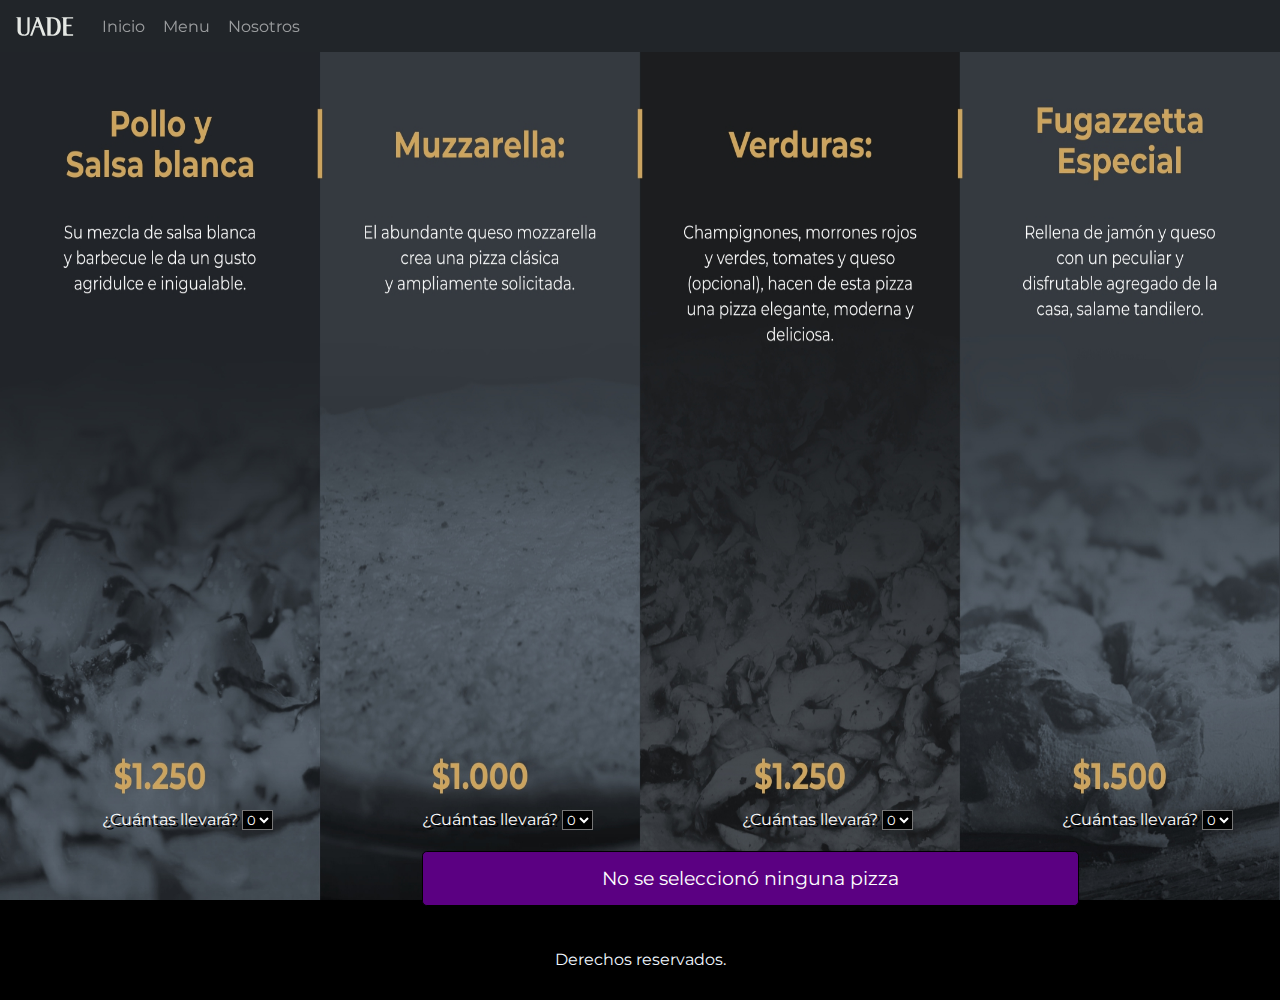
<file: html/carta.html>
<!DOCTYPE html>
<html lang="en">
<head>
    <meta charset="UTF-8">
    <meta http-equiv="X-UA-Compatible" content="IE=edge">
    <link rel="stylesheet" href="../bootstrap-clean.css">
    <link rel="stylesheet" href="../contenedor.css">
    <meta name="viewport" content="width=device-width, initial-scale=1.0">
    <meta name="description" content="Autor: Francisco Solé">
    <link href="https://fonts.googleapis.com/css2?family=Montserrat&family=Roboto&display=swap" rel="stylesheet">
    <link rel="icon" href="../img/logo.png" alt="Icono de la página con el logo de UADE"> <!-- Link de imagen original: https://virtual.uade.edu.ar/portfoliovirtual/images/uade_logo.png?crc=220121814 -->
    <title>Pizzería UADE</title>
</head>
<body>  
    <nav class="navbar fixed-top navbar-expand-sm navbar-dark bg-dark">
        <div class="container-fluid">
            <a class="navbar-brand" href="../index.html">
                <img src="../img/logo.svg" alt="Logo de UADE" class="vector" class="bg-white"> <!-- Link del vector original: https://www.webcampus.uade.edu.ar/Images/logo_fundacion_uade_azulsobreclaros_sin.svg -->
            </a>
            <div class="nav navbar-collapse">
                <ul class="navbar-nav navbar-expand-sm me-auto mb-2 mb-lg-auto">
                    <li class="nav-item"><a class="nav-link" href="../index.html">Inicio</a></li>
                    <li class="nav-item"><a class="nav-link active" aria-current="page" href="menu.html">Menu</a></li>
                    <li class="nav-item"><a class="nav-link" href="por_que_nosotros.html">Nosotros</a></li>
                    <div class="empuje"><li class="nav-item"><a class="nav-link" href=""><div id="ingresar">Ingresar</div></a></li></div>
                </ul>
            </div>
        </div>
    </nav>
    <main>
        <img src="../img/fondos_responsive/fondo6/1200.jpg" class="fondo" alt="Carta"/> <!-- Imagen original creada por Antonio Gimenez -->
        <img src="../img/fondos_responsive/fondo6/1200.jpg" class="fondo-1200" alt="Carta"/>
        <img src="../img/fondos_responsive/fondo6/992.jpg" class="fondo-992" alt="Carta"/>
        <img src="../img/fondos_responsive/fondo6/768a.jpg" class="fondo-768" alt="Pollo y salsa blanca - $1.250"/>
        <img src="../img/fondos_responsive/fondo6/768b.jpg" class="fondo-768" alt="Mozzarella - $1.000"/>
        <img src="../img/fondos_responsive/fondo6/768c.jpg" class="fondo-768" alt="Verduras - $1.250"/>
        <img src="../img/fondos_responsive/fondo6/768d.jpg" class="fondo-768" alt="Fugazzetta especial - $1.500"/>
        <img src="../img/fondos_responsive/fondo6/768a.jpg" class="fondo-480" alt="Pollo y salsa blanca - $1.250"/>
        <img src="../img/fondos_responsive/fondo6/768b.jpg" class="fondo-480" alt="Mozzarella - $1.000"/>
        <img src="../img/fondos_responsive/fondo6/768c.jpg" class="fondo-480" alt="Verduras - $1.250"/>
        <img src="../img/fondos_responsive/fondo6/768d.jpg" class="fondo-480" alt="Fugazzetta especial - $1.500"/>
        <div class="t1">
            <label for="cant2" class="ct">¿Cuántas llevará?</label>
            <select id="cant2">
                <option value="0">0</option>
                <option value="1">1</option>
                <option value="2">2</option>
                <option value="3">3</option>
                <option value="4">4</option>
                <option value="5">5</option>
            </select>
        </div>
        <div class="t2">
            <label for="cant1" class="ct">¿Cuántas llevará?</label>
            <select id="cant1">
                <option value="0">0</option>
                <option value="1">1</option>
                <option value="2">2</option>
                <option value="3">3</option>
                <option value="4">4</option>
                <option value="5">5</option>
            </select>
        </div>
        <div class="t3">
            <label for="cant4" class="ct">¿Cuántas llevará?</label>
            <select id="cant4">
                <option value="0">0</option>
                <option value="1">1</option>
                <option value="2">2</option>
                <option value="3">3</option>
                <option value="4">4</option>
                <option value="5">5</option>
            </select>
        </div>
        <div class="t4">
            <label for="cant3" class="ct">¿Cuántas llevará?</label>
            <select id="cant3">
                <option value="0">0</option>
                <option value="1">1</option>
                <option value="2">2</option>
                <option value="3">3</option>
                <option value="4">4</option>
                <option value="5">5</option>
            </select>
        </div>
        <button type="button" class="btn btn-primary btn-lg absolute comprar" id="pizza">No se seleccionó ninguna pizza</button>

    </main>
</body>
<footer>
    <p>Derechos reservados.</p>
</footer>
<script src="../validar.js"></script>
</html>
</file>
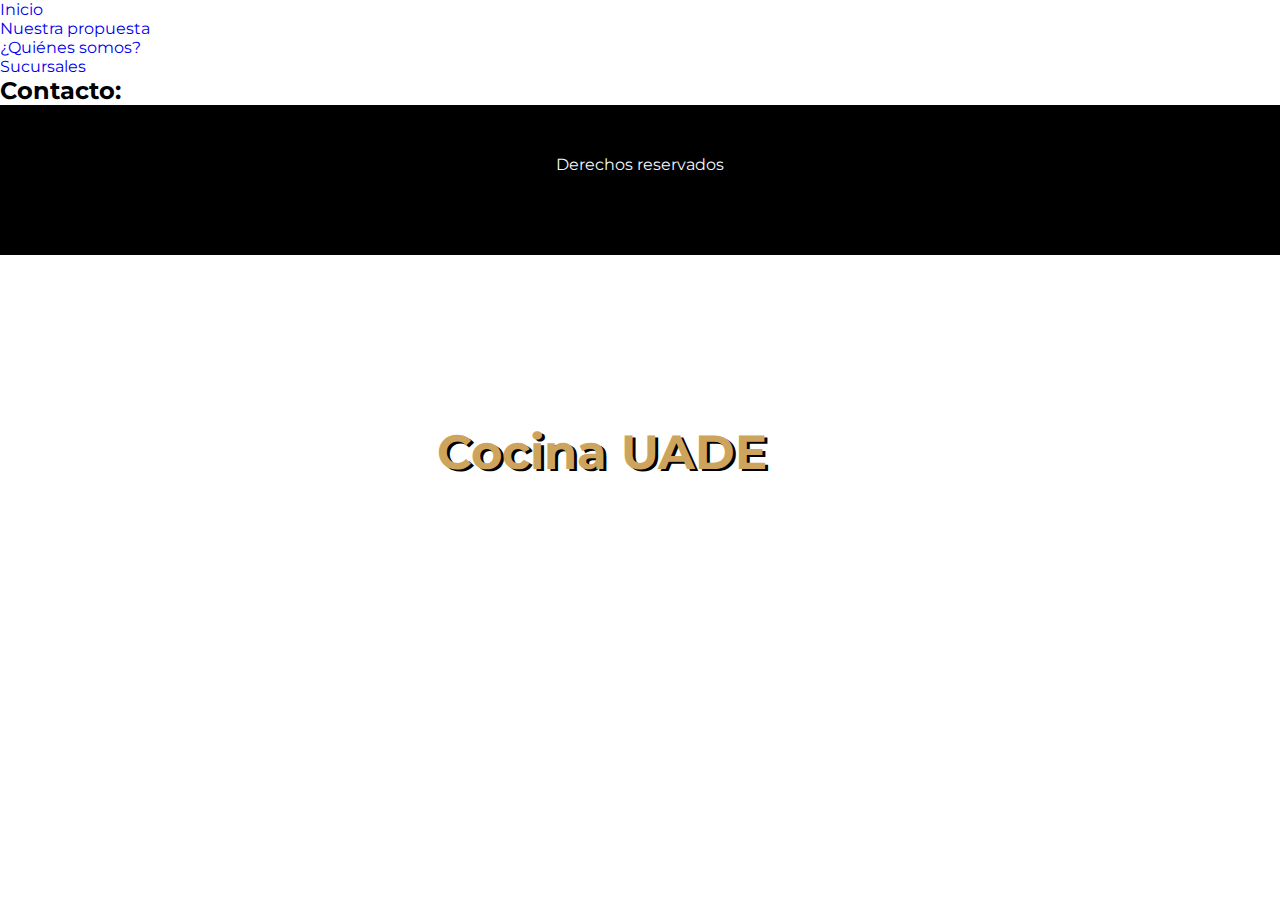
<file: html/contacto.html>
<!-- 
    Paleta marrón: https://i.pinimg.com/originals/ee/0d/ce/ee0dce8fd9b56caf2100642618741fdc.png
    Paleta gris: https://i.pinimg.com/736x/e5/d4/18/e5d41815dfac42f898c1947a1151ffff.jpg
-->

<!DOCTYPE html>
<html lang="en">
<head>
    <meta charset="UTF-8">
    <meta http-equiv="X-UA-Compatible" content="IE=edge">
    <link rel="stylesheet" href="../contenedor.css">
    <meta name="viewport" content="width=device-width, initial-scale=1.0">
    <link href="https://fonts.googleapis.com/css2?family=Montserrat:wght@100&display=swap" rel="stylesheet">
    <title>Cocina UADE</title>
</head>
<body>
    <h1 class="titulo">Cocina UADE</h1>
    <nav class="menu">
        <div class="contenedor">
            <div class="caja"><a href="..\index.html" alt="inicio">Inicio</a></div>
            <div class="caja"><a href="nuestrapropuesta.html" alt="nuestrapropuesta">Nuestra propuesta</a></div>
            <div class="caja"><a href="quienessomos.html" alt="quienessomos">¿Quiénes somos?</a></div>
            <div class="caja"><a href="sucursales.html" alt="sucursales">Sucursales</a></div>
        </div>
    </nav>
    <h2>Contacto:</h2>
</body>
<footer>
    <p>Derechos reservados</p>
</footer>
</html>
</file>
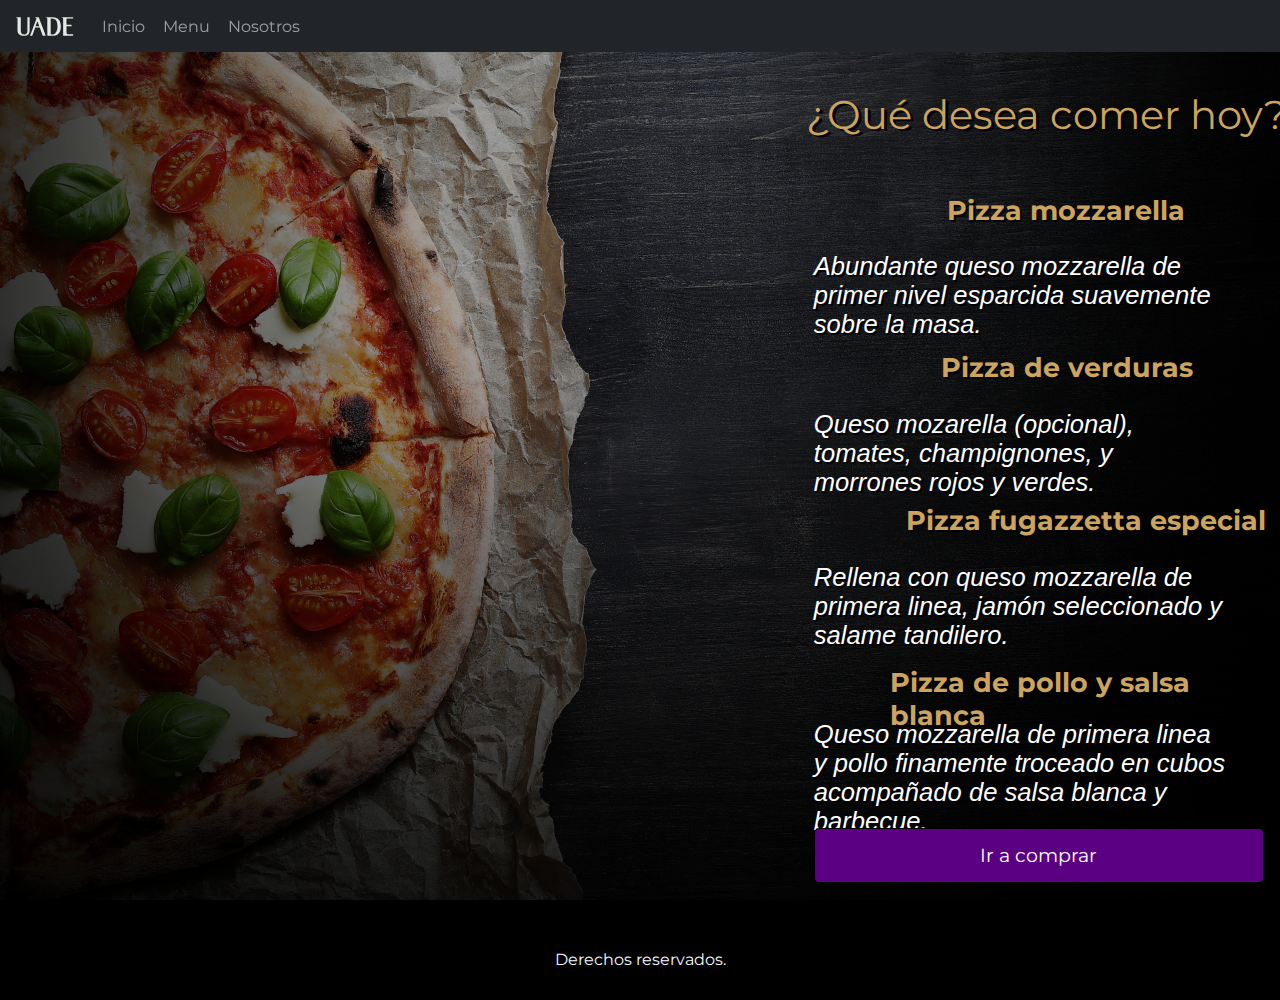
<file: html/menu.html>
<!DOCTYPE html>
<html lang="en">
<head>
    <meta charset="UTF-8">
    <meta http-equiv="X-UA-Compatible" content="IE=edge">
    <link rel="stylesheet" href="../bootstrap-clean.css">
    <link rel="stylesheet" href="../contenedor.css">
    <meta name="viewport" content="width=device-width, initial-scale=1.0">
    <link href="https://fonts.googleapis.com/css2?family=Montserrat&family=Roboto&display=swap" rel="stylesheet">
    <link rel="icon" href="../img/logo.png" alt="Icono de la página con el logo de UADE"> <!-- Link de imagen original: https://virtual.uade.edu.ar/portfoliovirtual/images/uade_logo.png?crc=220121814 -->
    <title>Pizzería UADE</title>
</head>
<body>  
    <nav class="navbar fixed-top navbar-expand-sm navbar-dark bg-dark">
        <div class="container-fluid">
            <a class="navbar-brand" href="../index.html">
                <img src="../img/logo.svg" alt="Logo de UADE" class="vector" class="bg-white"> <!-- Link del vector original: https://www.webcampus.uade.edu.ar/Images/logo_fundacion_uade_azulsobreclaros_sin.svg -->
            </a>
            <div class="nav navbar-collapse">
                <ul class="navbar-nav navbar-expand-sm me-auto mb-2 mb-lg-auto">
                    <li class="nav-item"><a class="nav-link" href="../index.html">Inicio</a></li>
                    <li class="nav-item"><a class="nav-link active" aria-current="page" href="#">Menu</a></li>
                    <li class="nav-item"><a class="nav-link" href="por_que_nosotros.html">Nosotros</a></li>
                    <div class="empuje"><li class="nav-item"><a class="nav-link" href="#"><div id="ingresar">Ingresar</div></a></li></div>
                </ul>
            </div>
        </div>
    </nav>
    <main>
        <img src="../img/fondos_responsive/fondo2/fondo.jpg" class="fondo" alt="Presentación del menu"> <!-- Link original de la imagen: https://elements.envato.com/es/pizza-XAUVYGA -->
        <img src="../img/fondos_responsive/fondo2/1200.jpg" class="fondo-1200" alt="Presentación del menu"/>
        <img src="../img/fondos_responsive/fondo2/992.jpg" class="fondo-992" alt="Presentación del menu"/>
        <img src="../img/fondos_responsive/fondo2/768.jpg" class="fondo-768" alt="Presentación del menu"/>
        <img src="../img/fondos_responsive/fondo2/480.jpg" class="fondo-480" alt="Presentación del menu"/>
        <div class="section-title">¿Qué desea comer hoy?</div>
        
        <div><a class="muzarella-nombre" href="#">Pizza mozzarella</a><span class="precio">$1.000</span></div>
        <div class="muzarella-ingredientes">Abundante queso mozzarella de primer nivel esparcida suavemente sobre la masa.</div>
        
        <div><a class="pys-nombre" href="#">Pizza de pollo y salsa blanca</a><span class="precio">$1.250</span> </div>
        <div class="pys-ingredientes">Queso mozzarella de primera linea y pollo finamente troceado en cubos acompañado de salsa blanca y barbecue.</div>
        
        <div><a class="verd-nombre" href="#">Pizza de verduras</a><span class="precio">$1.350</span></div>
        <div class="verd-ingredientes">Queso mozarella (opcional), tomates, champignones, y morrones rojos y verdes.</div>

        <div><a class="fgzt-nombre" href="#">Pizza fugazzetta especial</a><span class="precio">$1.500</span></div>
        <div class="fgzt-ingredientes">Rellena con queso mozzarella de primera linea, jamón seleccionado y salame tandilero.</div>
        <a href="carta.html"><button type="button" class="btn btn-primary btn-lg absolute comprar">Ir a comprar</button></a>
    </main>
</body>
<footer>
    <p>Derechos reservados.</p>
</footer>
</html>
</file>
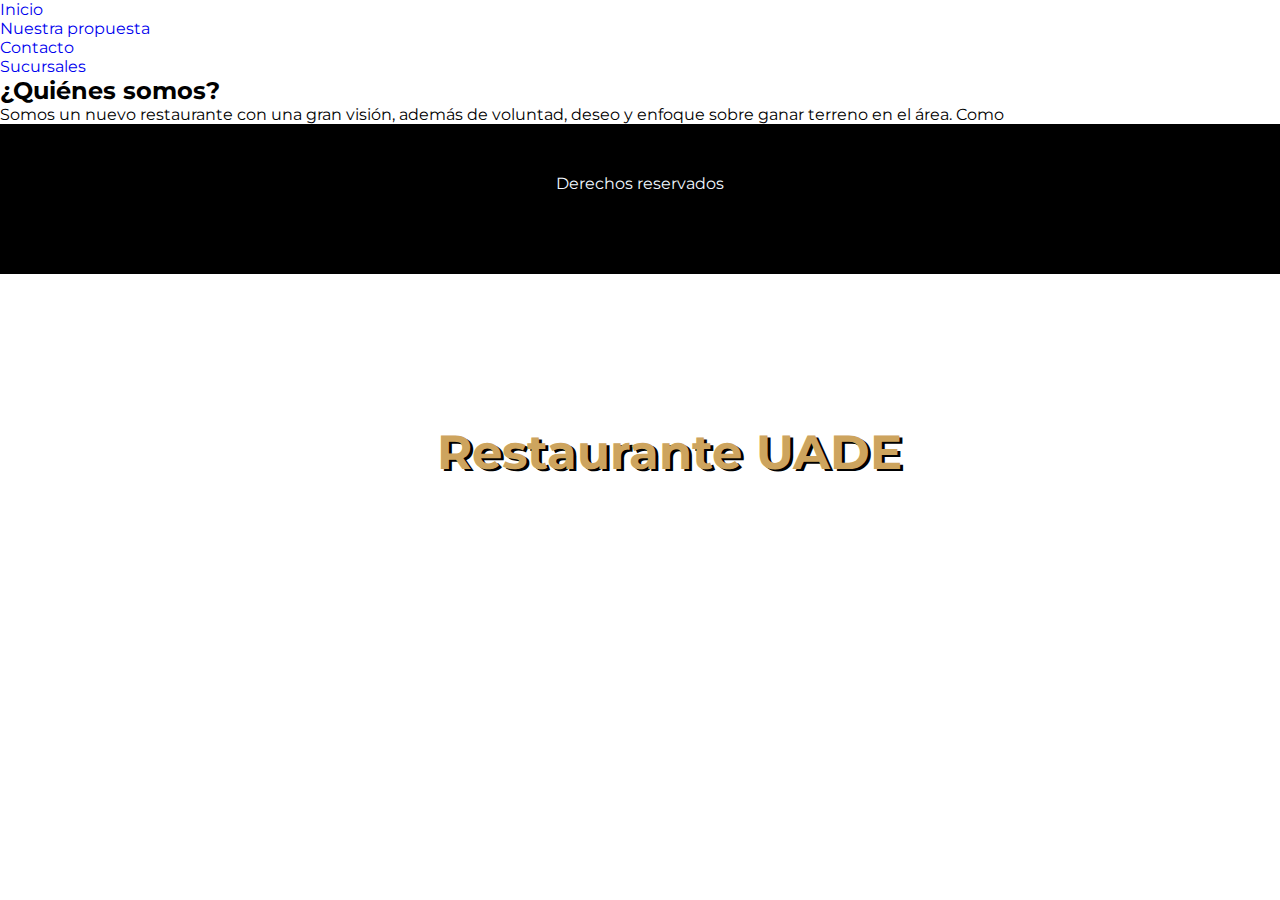
<file: html/quienessomos.html>
<!-- 
    Paleta marrón: https://i.pinimg.com/originals/ee/0d/ce/ee0dce8fd9b56caf2100642618741fdc.png
    Paleta gris: https://i.pinimg.com/736x/e5/d4/18/e5d41815dfac42f898c1947a1151ffff.jpg
-->

<!DOCTYPE html>
<html lang="en">
<head>
    <meta charset="UTF-8">
    <meta http-equiv="X-UA-Compatible" content="IE=edge">
    <link rel="stylesheet" href="../contenedor.css">
    <meta name="viewport" content="width=device-width, initial-scale=1.0">
    <link href="https://fonts.googleapis.com/css2?family=Montserrat:wght@100&display=swap" rel="stylesheet">
    <title>Restaurante UADE</title>
</head>
<body>
    <h1 class="titulo">Restaurante UADE</h1>
    <nav class="menu">
        <div class="contenedor">
            <div class="caja"><a href="..\index.html" alt="inicio">Inicio</a></div>
            <div class="caja"><a href="nuestrapropuesta.html" alt="nuestrapropuesta">Nuestra propuesta</a></div>
            <div class="caja"><a href="contacto.html" alt="contacto">Contacto</a></div>
            <div class="caja"><a href="sucursales.html" alt="sucursales">Sucursales</a></div>
        </div>
    </nav>
    <h2>¿Quiénes somos?</h2>
    <p>Somos un nuevo restaurante con una gran visión, además de voluntad, deseo y enfoque sobre ganar terreno en el área. Como</p>
</body>
<footer>
    <p>Derechos reservados</p>
</footer>
</html>
</file>
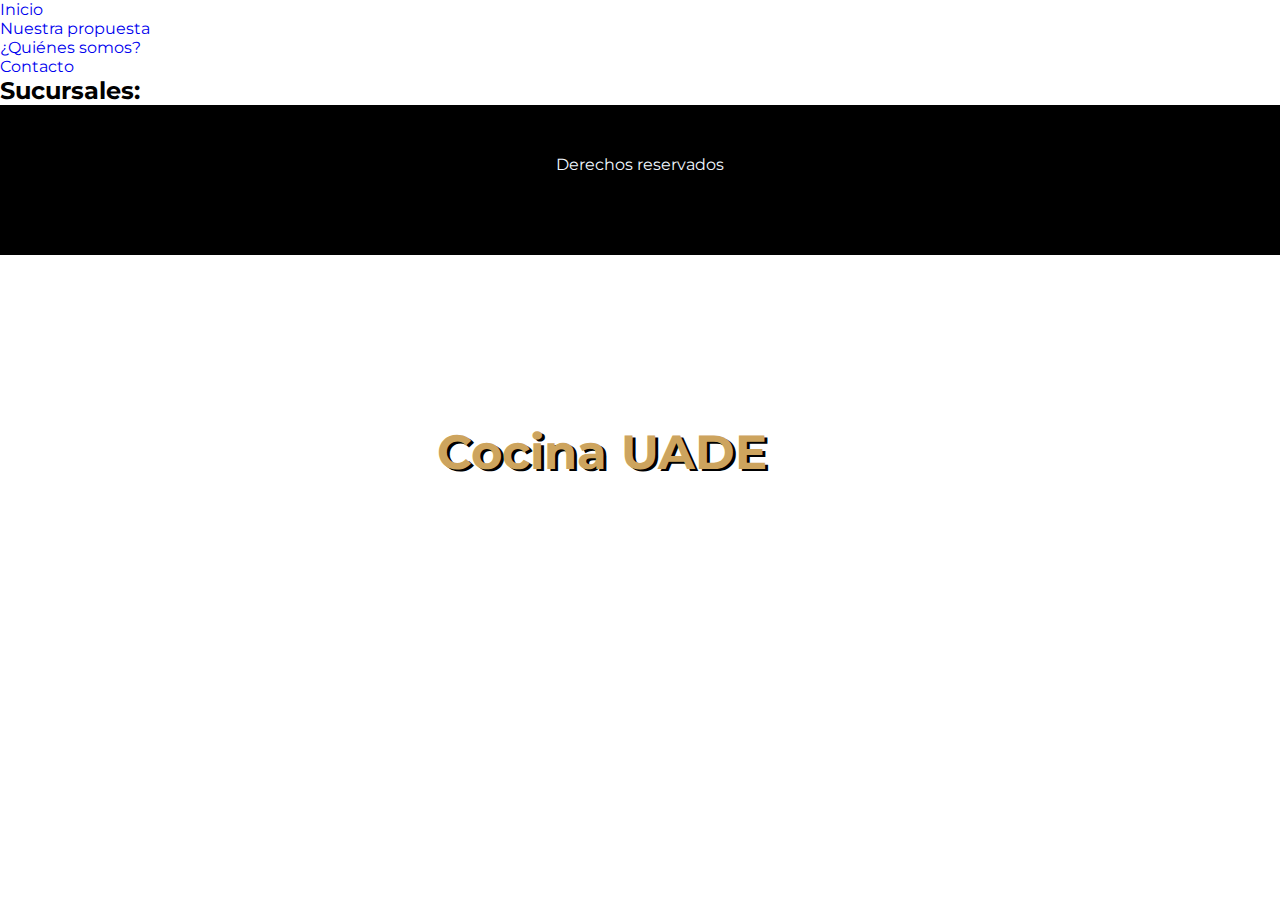
<file: html/sucursales.html>
<!-- 
    Paleta marrón: https://i.pinimg.com/originals/ee/0d/ce/ee0dce8fd9b56caf2100642618741fdc.png
    Paleta gris: https://i.pinimg.com/736x/e5/d4/18/e5d41815dfac42f898c1947a1151ffff.jpg
-->

<!DOCTYPE html>
<html lang="en">
<head>
    <meta charset="UTF-8">
    <meta http-equiv="X-UA-Compatible" content="IE=edge">
    <link rel="stylesheet" href="../contenedor.css">
    <meta name="viewport" content="width=device-width, initial-scale=1.0">
    <link href="https://fonts.googleapis.com/css2?family=Montserrat:wght@100&display=swap" rel="stylesheet">
    <title>Cocina UADE</title>
</head>
<body>
    <h1 class="titulo">Cocina UADE</h1>
    <nav class="menu">
        <div class="contenedor">
            <div class="caja"><a href="..\index.html" alt="inicio">Inicio</a></div>
            <div class="caja"><a href="nuestrapropuesta.html" alt="nuestrapropuesta">Nuestra propuesta</a></div>
            <div class="caja"><a href="quienessomos.html" alt="quienessomos">¿Quiénes somos?</a></div>
            <div class="caja"><a href="contacto.html" alt="contacto">Contacto</a></div>
        </div>
    </nav>
    <h2>Sucursales:</h2>
</body>
<footer>
    <p>Derechos reservados</p>
</footer>
</html>
</file>
<file: contenedor.css>
/* ---------------------------------------------------------------------------------- Main ----------------------------------------------------------------------------------- */
@import url('https://fonts.googleapis.com/css2?family=Montserrat:wght@300&display=swap');

*{
    margin: 0px;
    padding: 0px;
    list-style: none;
    text-decoration: none;
    font-family: "Montserrat";
}

footer{background-color: black; align-items: flex-end; padding: 50px;height: 50px;}
footer > p{color: aliceblue; text-align: center;}

.fondo{height: 100vh; width: 100%;}

.carousel-inner > .carousel-item > img{height: 100vh; width: 100vw;}

.nav-item{white-space: pre!important;}

#ingresar{color: #cda45e; font-weight:400!important;}

/* ---------------------------------------------------------------------------------- Inicio --------------------------------------------------------------------------------- */
/* General */
.titulo, .subtitulo{text-align: center; position: absolute; color: white;}

.titulo{font-size: 250%; text-shadow: 2.5px 2.05px #000!important;white-space: normal;}
.subtitulo{font-size: 180%; text-shadow: 3px 3px #000!important;white-space: normal;}

/* ---------------------------------------------------------------------------------- Menu ----------------------------------------------------------------------------------- */
/* Titulo */
.section-title{position: absolute; color: #cda45e; }
.section-title, .muzarella-nombre, .pys-nombre, .verd-nombre, .fgzt-nombre{text-shadow: 2.5px 2.05px #000!important}

/* General */
.muzarella-nombre, .pys-nombre, .verd-nombre, .fgzt-nombre{
    color: white; 
    font-weight: 700; 
    left: 61%; 
    position: absolute;
}

.muzarella-ingredientes, .pys-ingredientes, .verd-ingredientes, .fgzt-ingredientes{
    color: #ffffff86;
    font-family: "Arial";
    font-style: italic;
    font-size: 14px;
    left: 47.3%;
    margin-left: 260px;
    position: absolute;
}

/* --------------------------------------------------------------------------- ¿Por qué nosotros? ---------------------------------------------------------------------------- */
/* General */
.section-title-pq, .section-title-fg, .section-title-te{position: absolute; color: #cda45e; font-weight: 100;}
.texto1, .texto2, .texto3{
    color: white; 
    font-size: 1.2em; 
    font-weight: 400; 
    position: absolute;
}

/* -------------------------------------------------------------------------------- Responsive ------------------------------------------------------------------------------- */
@media(max-width: 2562px){
    .fondo, .img-carousel{display: block; width: 100%; height: 100vh;}
    .fondo-480, .fondo-768, .fondo-992, .fondo-1200{display: none;}
/*[Inicio]
/*\-> Configuración:                                                                                                                                                           */
    .titulo{font-size: 300%; color: #cda45e;}
    .subtitulo{font-size: 160%; padding-right: 800px;}
    .nav-link{margin-top: 0px;}
    .vector{width:60px; height:27px;}
/*\-> Posiciones:                                                                                                                                                              */
    .titulo{top: 47%; left: 35%;}
    .subtitulo{top: 56.5%; left: 29%;}
/*[Menu]
/*\-> Configuración:                                                                                                                                                           */
    .muzarella-nombre, .pys-nombre, .verd-nombre, .fgzt-nombre, 
    .muzarella-ingredientes, .pys-ingredientes, .verd-ingredientes, .fgzt-ingredientes{white-space: pre-line; text-shadow: 2px 2px #000!important;}
    .muzarella-nombre, .pys-nombre, .verd-nombre, .fgzt-nombre{font-size: 170%; color: #cda45e; padding-right: 1px;}
    .muzarella-ingredientes, .pys-ingredientes, .verd-ingredientes, .fgzt-ingredientes{font-size: 135%; color:white; margin-left: 1px; padding-right: 75px;}
    .precio{display: none;}
    .section-title{white-space: nowrap; font-size: 250%;}
/*\-> Posiciones:                                                                                                                                                              */
    .section-title{top: 10%; left: 61.5%;} 
    .muzarella-nombre{top: 21.5%; left: 70.5%;}
    .verd-nombre{top: 39%; left: 70%;}
    .fgzt-nombre{top: 56%; left: 67.25%;}
    .pys-nombre{top: 74%; left: 66%;}
    .muzarella-ingredientes, .pys-ingredientes, .verd-ingredientes, .fgzt-ingredientes{left: 60%;}
    .muzarella-ingredientes{top: 28%;}
    .verd-ingredientes{top: 45.5%;}
    .fgzt-ingredientes{top: 62.5%;}
    .pys-ingredientes{top: 80%;}
/*[Carta]
/*\-> Configuración:                                                                                                                                                           */
    #pizza{left: 32.9%; top: 94.5%; width: 657px;}
    .comprar{position: absolute!important; left: 60%; top: 90%; margin-left: 1px; width: 560px; background-color: #5b0082; border-color: #000;}
    .ct{text-shadow: 2.2px 1.5px #000;}
    .t1, .t2, .t3, .t4{position:absolute; font-family: 'montserrat'; color: white;}
    #cant1, #cant2, #cant3, #cant4{background-color: #000; color: white;}
/*\-> Posiciones:                                                                                                                                                              */
    .t1, .t2, .t3, .t4{top: 90%;}
    .t1{left: 8%;}
    .t2{left: 33%;}
    .t3{left: 58%;}
    .t4{left: 83%;}
/*[Nosotros]
/*\-> Configuración:                                                                                                                                                           */
    .section-title-pq, .section-title-fg, .section-title-te{color: #cda45e; font-size: 250%!important;}
    .section-title-pq, .section-title-fg, .section-title-te, .texto1, .texto2, .texto3{text-shadow: 2px 2px #000!important;}
    .texto1, .texto2, .texto3{left: 3%; white-space: pre-line; font-size: 120%; padding-left: 5%;}
    .texto1{padding-right: 90px;}
    .texto2{padding-right: 1200px;}
    .texto3{padding-right: 100px;}
/*\-> Posiciones:                                                                                                                                                              */
    .section-title-pq, .section-title-te{left: 60%;}
    .section-title-pq{top: 28%;}
    .section-title-fg{top: 124%; left: 8%;}
    .section-title-te{top: 207%;}
    .texto1, .texto3{left: 55%;}
    .texto1{top: 35%;}
    .texto2{top: 131%;}
    .texto3{top: 214%;}

    @media(max-width: 2561px){
/*  [Inicio]
    \-> Configuración:                                                                                                                                                         */
        .titulo{font-size: 550%; text-shadow: 9px 1px #000;}
        .subtitulo{font-size: 320%; text-shadow: 9px 1px #000;}
        .nav{height: 90px; font-size: 200%;}
        .vector{height: 50px; width: 125px;}
        .empuje{margin-left: 1850px;}
/*  \-> Posiciones:                                                                                                                                                            */
        .titulo{left: 32%;}
        .subtitulo{left: 18.9%;}
/*  [Menu]
    \-> Configuración:                                                                                                                                                         */
        .section-title{font-size: 450%;}
        .muzarella-nombre, .pys-nombre, .verd-nombre, .fgzt-nombre{font-size: 300%;} 
        .muzarella-ingredientes, .pys-ingredientes, .verd-ingredientes, .fgzt-ingredientes{font-size: 250%;}
/*  \-> Posiciones:                                                                                                                                                            */
        .muzarella-nombre{top: 21.5%; left: 70%;}
        .verd-nombre{top: 39%; left: 69.5%;}
        .fgzt-nombre{top: 56%; left: 66.75%;}
        .pys-nombre{top: 74%; left: 65.5%;}
/*  [Carta]
    \-> Configuración:                                                                                                                                                         */
        .comprar{width: 950px; height: 100px; font-size: 250%;}
/*  [Nosotros]
    \-> Configuración:                                                                                                                                                         */
        .section-title-pq, .section-title-fg, .section-title-te{font-size: 350%!important;}
        .texto1, .texto2, .texto3{white-space: pre-line; font-size: 220%;}
/*  \-> Posiciones:                                                                                                                                                            */
        .texto1, .texto3{left: 55%;}
        .texto2{left: 3%;}
        @media(max-width: 1921px){
/*      [Inicio]
        \-> Configuración:                                                                                                                                                     */
            .titulo{font-size: 300%;}
            .subtitulo{font-size: 150%; padding-right: 800px;}
            .nav{height: 20px; font-size: 100%;}
            .vector{height: 25px; width: 65px;}
            .empuje{margin-left: 1500px;}
/*      \-> Posiciones:                                                                                                                                                        */
            .titulo{top: 47%; left: 34.15%;}
            .subtitulo{top: 54.5%; left: 28%;}
/*      [Menu]
        \-> Configuración:                                                                                                                                                     */
            .section-title{font-size: 300%;}
            .muzarella-nombre, .pys-nombre, .verd-nombre, .fgzt-nombre{font-size: 170%;} 
            .muzarella-ingredientes, .pys-ingredientes, .verd-ingredientes, .fgzt-ingredientes{font-size: 160%;}
/*      \-> Posiciones:                                                                                                                                                        */
            .section-title{left: 64.5%;}
            .muzarella-nombre{top: 21.5%; left: 74%;}
            .verd-nombre{top: 39%; left: 73.5%;}
            .fgzt-nombre{top: 56%; left: 70.75%;}
            .pys-nombre{top: 74%; left: 69.5%;}
            .muzarella-ingredientes, .pys-ingredientes, .verd-ingredientes, .fgzt-ingredientes{left: 63.5%;}
/*      [Carta]
        \-> Configuración:                                                                                                                                                     */
            .comprar{width: 660px; font-size: 120%; height: 55px;}
/*      \-> Posiciones:                                                                                                                                                        */
            .comprar{left: 63.5%;}
/*      [Nosotros]
        \-> Configuración:                                                                                                                                                     */
            .section-title-pq, .section-title-fg, .section-title-te{font-size: 220%!important;}
            .texto1, .texto2, .texto3{white-space: pre-line; font-size: 130%;}
            .texto2{padding-right: 1150px;}  
/*      \-> Posiciones:                                                                                                                                                        */
            .texto1, .texto3{left: 55%;}   
            .texto2{left: 3%;} 
            @media(max-width: 1440px){
/*          [Inicio]
            \-> Posiciones:                                                                                                                                                    */
                .subtitulo{left: 22.4%;}
/*          [Menu]
            \-> Configuración:                                                                                                                                                 */
                .section-title{font-size: 250%;}
/*          \-> Posiciones:                                                                                                                                                    */
                .section-title{left: 63%;}
/*          [Carta]
            \-> Configuración:                                                                                                                                                 */
                .comprar{width: 500px;}
/*          \-> Posiciones:                                                                                                                                                    */
                .comprar{left: 63.5%;}
/*          [Nosotros]
            \-> Configuración:                                                                                                                                                 */
                .texto2{padding-right: 720px;}
                @media(max-width: 1420px){
/*              [Inicio]
                \-> Posiciones:                                                                                                                                                */
                    .subtitulo{left: 22.7%;}
/*              [Menu]
                \-> Configuración:                                                                                                                                             */
                    .muzarella-ingredientes, .pys-ingredientes, .verd-ingredientes, .fgzt-ingredientes{padding-right: 65px;}
                    @media(max-width: 1410px){
/*                  [Inicio]
                    \-> Posiciones:                                                                                                                                            */
                        .subtitulo{left: 23%;}
/*                  [Menu]
                    \-> Configuración:                                                                                                                                         */
                        .muzarella-ingredientes, .pys-ingredientes, .verd-ingredientes, .fgzt-ingredientes{padding-right: 60px;}
                        @media(max-width: 1400px){
/*                      [Inicio]
                        \-> Posiciones:                                                                                                                                        */
                            .subtitulo{left: 23.4%;}
/*                      [Menu]
                        \-> Configuración:                                                                                                                                     */
                            .muzarella-ingredientes, .pys-ingredientes, .verd-ingredientes, .fgzt-ingredientes{padding-right: 55px;}
/*                      [Carta]
                        \-> Configuración:                                                                                                                                     */
                            .comprar{width:500px;}
/*                      \-> Posiciones:                                                                                                                                        */
                            .comprar{top: 92%;}
/*                      [Nosotros]
                        \-> Configuración:                                                                                                                                     */
                            .texto2{padding-right: 740px;}
                            @media(max-width: 1390px){
/*                          [Inicio]
                            \-> Configuración:                                                                                                                                 */
                                .subtitulo{padding-right: 485px;}
/*                          \-> Posiciones:                                                                                                                                    */
                                .subtitulo{left: 23.7%;}
/*                          [Menu]
                            \-> Configuración:                                                                                                                                 */
                                .muzarella-ingredientes, .pys-ingredientes, .verd-ingredientes, .fgzt-ingredientes{padding-right: 50px;}
/*                          [Nosotros]
                            \-> Configuración:                                                                                                                                 */
                                .texto2{padding-right: 730px;}
                                @media(max-width: 1380px){
/*                              [Inicio]
                                \-> Posiciones:                                                                                                                                */
                                    .subtitulo{left: 24%;}
/*                              [Nosotros]
                                \-> Configuración:                                                                                                                             */
                                    .texto2{padding-right: 720px;}
                                    @media(max-width: 1370px){
/*                                  [Inicio]
                                    \-> Posiciones:                                                                                                                            */
                                        .subtitulo{left: 24.2%;}
/*                                  [Menu]
                                    \-> Configuración:                                                                                                                         */
                                        .muzarella-ingredientes, .pys-ingredientes, .verd-ingredientes, .fgzt-ingredientes{padding-right: 45px;}
/*                                  [Nosotros]
                                    \-> Configuración:                                                                                                                         */
                                        .texto2{padding-right: 710px;}
                                        @media(max-width: 1360px){
/*                                      [Inicio]
                                        \-> Posiciones:                                                                                                                        */
                                            .subtitulo{left: 24.1%;}
/*                                      [Menu]
                                        \-> Configuración:                                                                                                                     */
                                            .muzarella-ingredientes, .pys-ingredientes, .verd-ingredientes, .fgzt-ingredientes{padding-right: 40px;}
/*                                      [Nosotros]
                                        \-> Configuración:                                                                                                                     */
                                            .texto2{padding-right: 700px;}
                                            @media(max-width: 1350px){
/*                                          [Inicio]
                                            \-> Posiciones:                                                                                                                    */
                                                .subtitulo{left: 24%;}
/*                                          [Menu]
                                            \-> Configuración:                                                                                                                 */
                                                .muzarella-ingredientes, .pys-ingredientes, .verd-ingredientes, .fgzt-ingredientes{padding-right: 35px;}
/*                                          [Nosotros]
                                            \-> Configuración:                                                                                                                 */
                                                .texto2{padding-right: 690px;}
                                                @media(max-width: 1340px){
/*                                              [Inicio]
                                                \-> Posiciones:                                                                                                                */
                                                    .subtitulo{left: 23.9%;}
/*                                              [Menu]
                                                \-> Configuración:                                                                                                             */
                                                    .muzarella-ingredientes, .pys-ingredientes, .verd-ingredientes, .fgzt-ingredientes{padding-right: 30px;}
/*                                              [Nosotros]
                                                \-> Configuración:                                                                                                             */
                                                    .texto2{padding-right: 680px;}
                                                    @media(max-width: 1330px){
/*                                                  [Inicio]
                                                    \-> Configuración:                                                                                                         */
                                                        .subtitulo{padding-right: 475px;}
/*                                                  \-> Posiciones:                                                                                                            */
                                                        .subtitulo{left: 23.8%;}
/*                                                  [Nosotros]
                                                    \-> Configuración:                                                                                                         */
                                                        .texto2{padding-right: 670px;}
                                                        @media(max-width: 1320px){
/*                                                      [Inicio]
                                                        \-> Posiciones:                                                                                                        */
                                                            .subtitulo{left: 23.7%;}
/*                                                      [Menu]
                                                        \-> Configuración:                                                                                                     */
                                                            .muzarella-ingredientes, .pys-ingredientes, .verd-ingredientes, .fgzt-ingredientes{padding-right: 25px;}
/*                                                      [Nosotros]
                                                        \-> Configuración:                                                                                                     */
                                                            .texto2{padding-right: 660px;}
                                                            @media(max-width: 1310px){
/*                                                          [Inicio]
                                                            \-> Configuración:                                                                                                 */
                                                                .subtitulo{padding-right: 470px;}
/*                                                          \-> Posiciones:                                                                                                    */
                                                                .subtitulo{left: 23.6%;}
/*                                                          [Menu]
                                                            \-> Configuración:                                                                                                 */
                                                                .muzarella-ingredientes, .pys-ingredientes, .verd-ingredientes, .fgzt-ingredientes{padding-right: 20px;}
/*                                                          [Nosotros]
                                                            \-> Configuración:                                                                                                 */
                                                                .texto2{padding-right: 650px;}
                                                                @media(max-width: 1300px){
/*                                                              [Inicio]
                                                                \-> Posiciones:                                                                                                */
                                                                    .subtitulo{left: 23.5%;}
/*                                                              [Menu]
                                                                \-> Configuración:                                                                                             */
                                                                    .muzarella-ingredientes, .pys-ingredientes, .verd-ingredientes, .fgzt-ingredientes{padding-right: 15px;}
/*                                                              [Carta]
                                                                \-> Configuración:                                                                                             */
                                                                    .comprar{width: 450px;}
                                                                    @media(max-width: 1290px){
/*                                                                  [Inicio]
                                                                    \-> Configuración:                                                                                         */
                                                                        .subtitulo{font-size: 149%; padding-right: 460px;}
/*                                                                  \-> Posiciones:                                                                                            */
                                                                        .subtitulo{left: 23%;}
/*                                                                  [Menu]
                                                                    \-> Configuración:                                                                                         */
                                                                        .muzarella-ingredientes, .pys-ingredientes,
                                                                        .verd-ingredientes, .fgzt-ingredientes{padding-right: 60px;}
/*                                                                  [Nosotros]
                                                                    \-> Configuración:                                                                                         */
                                                                        .texto2{padding-right: 640px;}
                                                                        @media(max-width: 1280px){
/*                                                                      [Inicio]
                                                                        \-> Configuración:                                                                                     */
                                                                            .subtitulo{font-size: 148%; padding-right: 450px;}
/*                                                                      \-> Posiciones:                                                                                        */
                                                                            .subtitulo{left: 22.5%;}
/*                                                                      [Menu]
                                                                        \-> Configuración:                                                                                     */
                                                                            .muzarella-ingredientes, .pys-ingredientes,
                                                                            .verd-ingredientes, .fgzt-ingredientes{padding-right: 55px;}
/*                                                                      [Nosotros]
                                                                        \-> Configuración:                                                                                     */
                                                                            .texto2{padding-right: 630px;}
                                                                            @media(max-width: 1270px){
/*                                                                          [Inicio]
                                                                            \-> Configuración:                                                                                 */
                                                                                .subtitulo{font-size: 147%; padding-right: 440px;}
/*                                                                          \-> Posiciones:                                                                                    */
                                                                                .subtitulo{left: 22%;}
/*                                                                          [Menu]
                                                                            \-> Configuración:                                                                                 */
                                                                                .muzarella-ingredientes, .pys-ingredientes, 
                                                                                .verd-ingredientes, .fgzt-ingredientes{padding-right: 50px;}
/*                                                                          [Nosotros]
                                                                            \-> Configuración:                                                                                 */
                                                                                .texto2{padding-right: 620px;}
                                                                                @media(max-width: 1260px){
/*                                                                              [Inicio]
                                                                                \-> Configuración:                                                                             */
                                                                                    .subtitulo{font-size: 146%; padding-right: 430px;}
/*                                                                              \-> Posiciones:                                                                                */
                                                                                    .subtitulo{left: 21.5%;}
/*                                                                              [Menu]
                                                                                \-> Configuración:                                                                             */
                                                                                    .muzarella-ingredientes, .pys-ingredientes, 
                                                                                    .verd-ingredientes, .fgzt-ingredientes{padding-right: 45px;}
/*                                                                              [Carta]
                                                                                \-> Configuración:                                                                             */
                                                                                    .comprar{width: 450px;}
                                                                                    @media(max-width: 1250px){
/*                                                                                  [Inicio]
                                                                                    \-> Configuración:                                                                         */
                                                                                        .subtitulo{font-size: 145%; padding-right: 420px;}
/*                                                                                  \-> Posiciones:                                                                            */
                                                                                        .subtitulo{left: 21%;}
/*                                                                                  [Menu]
                                                                                    \-> Configuración:                                                                         */
                                                                                        .muzarella-ingredientes, .pys-ingredientes, 
                                                                                        .verd-ingredientes, .fgzt-ingredientes{padding-right: 40px;}
/*                                                                                  [Nosotros]
                                                                                    \-> Configuración:                                                                         */
                                                                                        .texto2{padding-right: 610px;}
                                                                                        @media(max-width: 1240px){
/*                                                                                      [Inicio]
                                                                                        \-> Configuración:                                                                     */
                                                                                            .subtitulo{font-size: 144%; padding-right: 410px;}
/*                                                                                      \-> Posiciones:                                                                        */
                                                                                            .subtitulo{left: 20.5%;}
/*                                                                                      [Nosotros]
                                                                                        \-> Configuración:                                                                     */
                                                                                            .texto2{padding-right: 600px;}
                                                                                            @media(max-width: 1230px){
/*                                                                                          [Inicio]
                                                                                            \-> Configuración:                                                                 */
                                                                                                .subtitulo{font-size: 143%; padding-right: 400px;}
/*                                                                                          \-> Posiciones:                                                                    */
                                                                                                .subtitulo{left: 20%;}
/*                                                                                          [Menu]
                                                                                            \-> Configuración:                                                                 */
                                                                                                .muzarella-ingredientes, .pys-ingredientes, 
                                                                                                .verd-ingredientes, .fgzt-ingredientes{padding-right: 30px;}
/*                                                                                          [Nosotros]
                                                                                            \-> Configuración:                                                                 */
                                                                                                .texto2{padding-right: 590px;}
                                                                                                @media(max-width: 1220px){
/*                                                                                              [Inicio]
                                                                                                \-> Configuración:                                                             */
                                                                                                    .subtitulo{font-size: 142%; padding-right: 390px;}
/*                                                                                              \-> Posiciones:                                                                */
                                                                                                    .subtitulo{left: 19.5%;}
/*                                                                                              [Menu]
                                                                                                \-> Configuración:                                                             */
                                                                                                    .muzarella-ingredientes, .pys-ingredientes, 
                                                                                                    .verd-ingredientes, .fgzt-ingredientes{padding-right: 25px;}
/*                                                                                              [Nosotros]
                                                                                                \-> Configuración:                                                             */
                                                                                                    .texto2{padding-right: 580px;}
                                                                                                    @media(max-width: 1210px){
/*                                                                                                  [Inicio]
                                                                                                    \-> Configuración:                                                         */
                                                                                                        .subtitulo{font-size: 141%; padding-right: 390px;}
/*                                                                                                  \-> Posiciones:                                                            */
                                                                                                        .subtitulo{left: 20%;}
/*                                                                                                  [Menu]
                                                                                                    \-> Configuración:                                                         */
                                                                                                        .section-title{font-size:240%;}
                                                                                                        .muzarella-ingredientes, .pys-ingredientes, 
                                                                                                        .verd-ingredientes, .fgzt-ingredientes{padding-right: 20px;}
/*                                                                                                  [Nosotros]
                                                                                                    \-> Configuración:                                                         */
                                                                                                        .texto2{padding-right: 570px;}
}   }   }   }   }   }   }   }   }   }   }   }   }   }   }   }   }   }   }   }   }   }   }   }   }   }

@media(max-width: 1199px){
    .fondo-1200, .img-carousel{display: block; width: 100%; height: 100vh;}
    .fondo-480, .fondo-768, .fondo-992, .fondo{display: none;}
/*[Inicio]
/*\-> Configuración:                                                                                                                                                           */
    .titulo{font-size: 240%; color: #cda45e;}
    .subtitulo{font-size: 140%; padding-right: 390px;}
    .nav-link{margin-top: 9px;}
    .vector{width:60px; height:27px;}
/*\-> Posiciones:                                                                                                                                                              */
    .titulo{top: 47%; left: 34%;}
    .subtitulo{top: 56.5%; left: 20%;}
/*[Menu]
/*\-> Configuración:                                                                                                                                                           */
    .muzarella-nombre, .pys-nombre, .verd-nombre, .fgzt-nombre, 
    .muzarella-ingredientes, .pys-ingredientes, .verd-ingredientes, .fgzt-ingredientes{white-space: pre-line; text-shadow: 2px 2px #000!important;}
    .muzarella-nombre, .pys-nombre, .verd-nombre, .fgzt-nombre{font-size: 120%; color: #cda45e; padding-right: 1px;}
    .muzarella-ingredientes, .pys-ingredientes, .verd-ingredientes, .fgzt-ingredientes{font-size: 108%; color:white; margin-left: 1px; padding-right: 30px;}
    .precio{display: none;}
    .section-title{white-space: nowrap; font-size: 230%;}
/*\-> Posiciones:                                                                                                                                                              */
    .section-title{top: 10%; left: 58%;}
    .muzarella-nombre{top: 21.5%; left: 69.2%;}
    .verd-nombre{top: 39%; left: 68.7%;}
    .fgzt-nombre{top: 56%; left: 65.5%;}
    .pys-nombre{top: 74%; left: 64.6%;}
    .muzarella-ingredientes, .pys-ingredientes, .verd-ingredientes, .fgzt-ingredientes{left: 58%;}
    .muzarella-ingredientes{top: 28%;}
    .verd-ingredientes{top: 45.5%;}
    .fgzt-ingredientes{top: 62.5%;}
    .pys-ingredientes{top: 80%;}
/*[Carta]
/*\-> Configuración:                                                                                                                                                           */
    .comprar{position:absolute!important; margin-left: 1px; width:470px; height:45px; background-color: #5b0082; border-color: #000;} 
/*\-> Posiciones:                                                                                                                                                              */
    .comprar{top: 90%; left: 58%;}
/*[Nosotros]
/*\-> Configuración:                                                                                                                                                           */
    .section-title-pq, .section-title-fg, .section-title-te{color: #cda45e; font-size: 180%!important;}
    .section-title-pq, .section-title-fg, .section-title-te, .texto1, .texto2, .texto3{text-shadow: 2px 2px #000!important;}
    .texto1, .texto2, .texto3{white-space: pre-line; font-size: 107%; padding-left: 5%;}
    .texto1{padding-right: 55px;}
    .texto2{padding-right: 600px;}
    .texto3{padding-right: 45px;}
/*\-> Posiciones:                                                                                                                                                              */
    .section-title-pq, .section-title-te{left: 58%;}
    .section-title-pq{top: 36%;}
    .section-title-fg{top: 128%; left: 8%;}
    .section-title-te{top: 211%;}
    .texto1, .texto3{left: 53%;}
    .texto1{top: 42%;}
    .texto2{top: 134%; left: 3%;}
    .texto3{top: 217%;}

    @media(max-width: 1190px){
/*  [Inicio]
    \-> Configuración:                                                                                                                                                         */
        .subtitulo{font-size: 138%;}
/*  \-> Posiciones:                                                                                                                                                            */
        .titulo{left: 33.85%;}
        .subtitulo{left: 20.3%;}
/*  [Menu]
    \-> Configuración:                                                                                                                                                         */
        .muzarella-ingredientes, .pys-ingredientes, .verd-ingredientes, .fgzt-ingredientes{padding-right: 33px;}
/*  \-> Posiciones:                                                                                                                                                            */
        .section-title{left: 57.5%;}
        .muzarella-nombre{left: 68.7%;}
        .verd-nombre{left: 68.2%;}
        .fgzt-nombre{left: 65%;}
        .pys-nombre{left: 64.1%;}
        .muzarella-ingredientes, .pys-ingredientes, .verd-ingredientes, .fgzt-ingredientes{left: 57.5%;}
/*  [Carta]
    \-> Posiciones:                                                                                                                                                            */
        .comprar{left: 57.7%;}
/*  [Nosotros]
    \-> Configuración:                                                                                                                                                         */
        .texto1{padding-right: 75px;}
        .texto3{padding-right: 40px;}
        @media(max-width: 1180px){
/*      [Inicio]
        \-> Configuración:                                                                                                                                                     */
            .subtitulo{font-size: 136%;}
/*      \-> Posiciones:                                                                                                                                                        */
            .titulo{left: 33.7%;}
            .subtitulo{left: 20.7%;}
/*      [Menu]
        \-> Configuración:                                                                                                                                                     */
            .muzarella-ingredientes, .pys-ingredientes, .verd-ingredientes, .fgzt-ingredientes{padding-right: 34px;}
/*      \-> Posiciones:                                                                                                                                                        */
            .section-title{left: 57%;}
            .muzarella-nombre{left: 68.4%;}
            .verd-nombre{left: 67.9%;}
            .fgzt-nombre{left: 64.7%;}
            .pys-nombre{left: 63.8%;}
            .muzarella-ingredientes, .pys-ingredientes, .verd-ingredientes, .fgzt-ingredientes{left: 57%;}
/*      [Carta]
        \-> Posiciones:                                                                                                                                                        */
            .comprar{left: 57%;}
/*      [Nosotros]
        \-> Configuración:                                                                                                                                                     */
            .texto1{padding-right: 75px;}
            .texto3{padding-right: 35px;}
            @media(max-width: 1170px){
/*          [Inicio]
            \-> Configuración:                                                                                                                                                 */
                .subtitulo{font-size: 134%;}
/*          \-> Posiciones:                                                                                                                                                    */
                .titulo{left: 33.55%;}
                .subtitulo{left: 21.1%;}
/*          [Menu]
            \-> Configuración:                                                                                                                                                 */
                .muzarella-ingredientes, .pys-ingredientes, .verd-ingredientes, .fgzt-ingredientes{padding-right: 35px;}
/*          \-> Posiciones:                                                                                                                                                    */
                .section-title{left: 56.7%}
                .muzarella-nombre{left: 68.1%;}
                .verd-nombre{left: 67.6%;}
                .fgzt-nombre{left: 64.4%;}
                .pys-nombre{left: 63.5%;}
                .muzarella-ingredientes, .pys-ingredientes, .verd-ingredientes, .fgzt-ingredientes{left: 56.5%;}
/*          [Carta]
            \-> Posiciones:                                                                                                                                                    */
                .comprar{left: 56.3%;}
/*          [Nosotros]
            \-> Configuración:                                                                                                                                                 */
                .texto1{padding-right: 70px;}
                .texto2{padding-right: 590px;}
                .texto3{padding-right: 30px;}
                @media(max-width: 1160px){
/*              [Inicio]
                \-> Configuración:                                                                                                                                             */
                    .subtitulo{font-size: 132%;}
/*              \-> Posiciones:                                                                                                                                                */
                    .titulo{left: 33.4%;}
                    .subtitulo{left: 21.5%;}
/*              [Menu]
                \-> Configuración:                                                                                                                                             */
                    .muzarella-ingredientes, .pys-ingredientes, .verd-ingredientes, .fgzt-ingredientes{padding-right: 36px;}
/*              \-> Posiciones:                                                                                                                                                */
                    .section-title{left: 56%;}
                    .muzarella-nombre{left: 67.8%;}
                    .verd-nombre{left: 67.3%;}
                    .fgzt-nombre{left: 64.1%;}
                    .pys-nombre{left: 63.2%;}
                    .muzarella-ingredientes, .pys-ingredientes, .verd-ingredientes, .fgzt-ingredientes{left: 56%;}
/*              [Carta]
                \-> Posiciones:                                                                                                                                                */
                    .comprar{left: 55.6%;}
/*              [Nosotros]
                \-> Configuración:                                                                                                                                             */
                    .texto1{padding-right: 65px;}
                    .texto2{padding-right: 585px;}
                    .texto3{padding-right: 25px;}
                    @media(max-width: 1150px){
/*                  [Inicio]
                    \-> Configuración:                                                                                                                                         */
                        .subtitulo{font-size: 130%;}
/*                  \-> Posiciones:                                                                                                                                            */
                        .titulo{left: 33.25%;}
                        .subtitulo{left: 21.9%;}
/*                  [Menu]
                    \-> Configuración:                                                                                                                                         */
                        .muzarella-ingredientes, .pys-ingredientes, .verd-ingredientes, .fgzt-ingredientes{padding-right: 37px;}
/*                  \-> Posiciones:                                                                                                                                            */
                        .section-title{left: 55.5%;}
                        .muzarella-nombre{left: 67.5%;}
                        .verd-nombre{left: 67%;}
                        .fgzt-nombre{left: 63.8%;}
                        .pys-nombre{left: 62.9%;}
                        .muzarella-ingredientes, .pys-ingredientes, .verd-ingredientes, .fgzt-ingredientes{left: 55.5%;}
/*                  [Carta]
                    \-> Posiciones:                                                                                                                                            */
                        .comprar{left: 55.3%;}
/*                  [Nosotros]
                    \-> Configuración:                                                                                                                                         */
                        .texto2{padding-right: 570px;}
                        .texto3{padding-right: 23px;}
                        @media(max-width: 1140px){
/*                      [Inicio]
                        \-> Configuración:                                                                                                                                     */
                            .subtitulo{font-size: 128%;}
/*                      \-> Posiciones:                                                                                                                                        */
                            .titulo{left: 33.1%;}
                            .subtitulo{left: 22.3%;}
/*                      [Menu]
                        \-> Configuración:                                                                                                                                     */
                            .muzarella-ingredientes, .pys-ingredientes, .verd-ingredientes, .fgzt-ingredientes{padding-right: 38px;}
/*                      \-> Posiciones:                                                                                                                                        */
                            .section-title{left: 55%;}
                            .muzarella-nombre{left: 67.8%;}
                            .verd-nombre{left: 67.3%;}
                            .fgzt-nombre{left: 64.1%;}
                            .pys-nombre{left: 63.2%;}
                            .muzarella-ingredientes, .pys-ingredientes, .verd-ingredientes, .fgzt-ingredientes{left: 55%;}
/*                      [Carta]
                        \-> Posiciones:                                                                                                                                        */
                            .comprar{left: 55%;}
/*                      [Nosotros]
                        \-> Configuración:                                                                                                                                     */
                            .texto1{padding-right: 60px;}
                            .texto2{padding-right: 560px;}
                            .texto3{padding-right: 21px;}
                            @media(max-width: 1130px){
/*                          [Inicio]
                            \-> Configuración:                                                                                                                                 */
                                .subtitulo{font-size: 126%;}
/*                          \-> Posiciones:                                                                                                                                    */
                                .titulo{left: 32.95%;}
                                .subtitulo{left: 22.7%;}
/*                          [Menu]
                            \-> Configuración:                                                                                                                                 */
                                .muzarella-ingredientes, .pys-ingredientes, .verd-ingredientes, .fgzt-ingredientes{padding-right: 35px;}
/*                          \-> Posiciones:                                                                                                                                    */
                                .muzarella-nombre{left: 68.1%;}
                                .verd-nombre{left: 67.6%;}
                                .fgzt-nombre{left: 64.4%;}
                                .pys-nombre{left: 63.5%;} 
/*                          [Nosotros]
                            \-> Configuración:                                                                                                                                 */
                                .texto1{padding-right: 55px;}
                                .texto2{padding-right: 550px;}
                                .texto3{padding-right: 19px;}
                                @media(max-width: 1120px){
/*                              [Inicio]
                                \-> Configuración:                                                                                                                             */
                                    .subtitulo{font-size: 124%;}
/*                              \-> Posiciones:                                                                                                                                */
                                    .titulo{left: 32.8%;}
                                    .subtitulo{left: 23.1%;}
/*                              [Menu]
                                \-> Configuración:                                                                                                                             */
                                    .muzarella-ingredientes, .pys-ingredientes, .verd-ingredientes, .fgzt-ingredientes{padding-right: 32px;}
/*                              \-> Posiciones:                                                                                                                                */
                                    .muzarella-nombre{left: 68.4%;}
                                    .verd-nombre{left: 67.9%;}
                                    .fgzt-nombre{left: 64.7%;}
                                    .pys-nombre{left: 63.8%;}
/*                              [Nosotros]
                                \-> Configuración:                                                                                                                             */
                                    .texto1{padding-right: 50px;}
                                    .texto2{padding-right: 540px;}
                                    .texto3{padding-right: 17px;}
                                    @media(max-width: 1110px){
/*                                  [Inicio]
                                    \-> Configuración:                                                                                                                         */
                                        .subtitulo{font-size: 122%;}
/*                                  \-> Posiciones:                                                                                                                            */
                                        .titulo{left: 32.65%;}
/*                                  [Menu]
                                    \-> Configuración:                                                                                                                         */
                                        .muzarella-ingredientes, .pys-ingredientes, .verd-ingredientes, .fgzt-ingredientes{padding-right: 24px;}
/*                                  [Nosotros]
                                    \-> Configuración:                                                                                                                         */
                                        .texto1{padding-right: 46px;}
                                        .texto2{padding-right: 530px;}
                                        .texto3{padding-right: 15px;}
                                        @media(max-width: 1100px){
/*                                      [Inicio]
                                        \-> Configuración:                                                                                                                     */
                                            .subtitulo{font-size: 120%;}
/*                                      \-> Posiciones:                                                                                                                        */
                                            .titulo{left: 32.5%;}
                                            .subtitulo{left: 23.9%;}
/*                                      [Menu]
                                        \-> Configuración:                                                                                                                     */
                                            .muzarella-ingredientes, .pys-ingredientes, .verd-ingredientes, .fgzt-ingredientes{padding-right: 20px;}
/*                                      [Nosotros]
                                        \-> Configuración:                                                                                                                     */
                                            .texto1{padding-right: 42px;}
                                            .texto2{padding-right: 520px;}
                                            .texto3{padding-right: 13px;}
                                            @media(max-width: 1090px){
/*                                          [Inicio]
                                            \-> Configuración:                                                                                                                 */
                                                .subtitulo{font-size: 120%;}
/*                                          \-> Posiciones:                                                                                                                    */
                                                .titulo{left: 32.35%;}
                                                .subtitulo{left: 24.3%;}
/*                                          [Menu]
                                            \-> Configuración:                                                                                                                 */
                                                .muzarella-ingredientes, .pys-ingredientes, .verd-ingredientes, .fgzt-ingredientes{padding-right: 18px;}
/*                                          [Nosotros]
                                            \-> Configuración:                                                                                                                 */
                                                .texto1{padding-right: 38px;}
                                                .texto2{padding-right: 510px;}
                                                .texto3{padding-right: 11px;}
                                                @media(max-width: 1080px){
/*                                              [Inicio]
                                                \-> Configuración:                                                                                                             */
                                                    .subtitulo{font-size: 118%;}
/*                                              \-> Posiciones:                                                                                                                */
                                                    .titulo{left: 32.2%;}
                                                    .subtitulo{left: 24.7%;}
/*                                              [Menu]
                                                \-> Configuración:                                                                                                             */
                                                    .muzarella-ingredientes, .pys-ingredientes, .verd-ingredientes, .fgzt-ingredientes{padding-right: 12px;}
/*                                              [Nosotros]
                                                \-> Configuración:                                                                                                             */
                                                    .texto1{padding-right: 34px;}
                                                    .texto2{padding-right: 500px;}
                                                    .texto3{padding-right: 9px;}
                                                    @media(max-width: 1070px){
/*                                                  [Inicio]
                                                    \-> Configuración:                                                                                                         */
                                                        .subtitulo{font-size: 116%;}
/*                                                  \-> Posiciones:                                                                                                            */
                                                        .titulo{left: 32.05%;}
                                                        .subtitulo{left: 25.1%;}
/*                                                  [Menu]
                                                    \-> Configuración:                                                                                                         */
                                                        .muzarella-ingredientes, .pys-ingredientes, .verd-ingredientes, .fgzt-ingredientes{padding-right: 10px;}
/*                                                  \-> Posiciones:                                                                                                            */
                                                        .section-title{left: 55%;}
/*                                                  [Nosotros]
                                                    \-> Configuración:                                                                                                         */
                                                        .texto1{padding-right: 30px;}
                                                        .texto2{padding-right: 490px;}
                                                        .texto3{padding-right: 7px;}
                                                        @media(max-width: 1060px){
/*                                                      [Inicio]
                                                        \-> Configuración:                                                                                                     */
                                                            .subtitulo{font-size: 114%;}
/*                                                      \-> Posiciones:                                                                                                        */
                                                            .titulo{left: 31.9%;}
                                                            .subtitulo{left: 25.5%;}
/*                                                      [Menu]
                                                        \-> Posiciones:                                                                                                        */
                                                            .muzarella-nombre{left: 69.2%;}
                                                            .verd-nombre{left: 68.5%;}
                                                            .fgzt-nombre{left: 65.5%;}
                                                            .pys-nombre{left: 64.2%;}
/*                                                      [Carta]
                                                        \-> Configuración:                                                                                                     */
                                                            .comprar{width: 435px; height: 45px;} 
/*                                                      \-> Posiciones:                                                                                                        */
                                                            .comprar{top: 92%;}
/*                                                      [Nosotros]
                                                        \-> Configuración:                                                                                                     */
                                                            .texto1{padding-right: 26px;}
                                                            .texto2{padding-right: 480px;}
                                                            .texto3{padding-right: 5px;}
                                                            @media(max-width: 1050px){
/*                                                          [Inicio]
                                                            \-> Configuración:                                                                                                 */
                                                                .subtitulo{font-size: 112%; padding-right: 385px;}
/*                                                          \-> Posiciones:                                                                                                    */
                                                                .titulo{left: 31.75%;}
                                                                .subtitulo{left: 25.9%;}
/*                                                          [Nosotros]
                                                            \-> Configuración:                                                                                                 */
                                                                .texto1{padding-right: 22px;}
                                                                .texto2{padding-right: 470px;}
                                                                .texto3{padding-right: 3px;}
                                                                @media(max-width: 1040px){
/*                                                              [Inicio]
                                                                \-> Configuración:                                                                                             */
                                                                    .subtitulo{font-size: 112%; padding-right: 370px;}
/*                                                              \-> Posiciones:                                                                                                */
                                                                    .titulo{left: 31.5%;}
                                                                    .subtitulo{left: 23%;}
/*                                                              [Nosotros]
                                                                \-> Configuración:                                                                                             */
                                                                    .texto1{padding-right: 18px;}
                                                                    .texto2{padding-right: 460px;}
                                                                    .texto3{padding-right: 20px;}
                                                                    @media(max-width: 1030px){
/*                                                                  [Inicio]
                                                                    \-> Configuración:                                                                                         */
                                                                        .subtitulo{font-size: 110%; padding-right: 350px;}
/*                                                                  \-> Posiciones:                                                                                            */
                                                                        .titulo{left: 31.35%;}
                                                                        .subtitulo{left: 22%;}
/*                                                                  [Nosotros]
                                                                    \-> Configuración:                                                                                         */
                                                                        .texto1{padding-right: 15px;}
                                                                        .texto2{padding-right: 450px;}
                                                                        .texto3{padding-right: 15px;}
                                                                        @media(max-width: 1020px){
/*                                                                      [Inicio]
                                                                        \-> Configuración:                                                                                     */
                                                                            .subtitulo{font-size: 108%;}
/*                                                                      \-> Posiciones:                                                                                        */
                                                                            .titulo{left: 31.2%;}
                                                                            .subtitulo{left: 23%;}
/*                                                                      [Menu]
                                                                        \-> Posiciones:                                                                                        */
                                                                            .muzarella-nombre{top: 21%; left: 68.7%;}
                                                                            .verd-nombre{top: 38.5%; left: 68.2%;}
                                                                            .fgzt-nombre{left: 65%;}
                                                                            .pys-nombre{left: 63.7%;}
                                                                            .muzarella-ingredientes{top: 27.5%;}
                                                                            .verd-ingredientes{top: 45%;}
/*                                                                      [Nosotros]
                                                                        \-> Configuración:                                                                                     */
                                                                            .texto1{padding-right: 10px;}
                                                                            .texto2{padding-right: 440px;}
                                                                            .texto3{padding-right: 10px;}
                                                                            @media(max-width: 1010px){
/*                                                                          [Inicio]
                                                                            \-> Configuración:                                                                                 */
                                                                                .subtitulo{font-size: 106%;}
/*                                                                          \-> Posiciones:                                                                                    */
                                                                                .titulo{left: 31.05%;}
                                                                                .subtitulo{left: 24%;}
/*                                                                          [Menu]
                                                                            \-> Posiciones:                                                                                    */
                                                                                .muzarella-nombre{top: 20.5%; left: 68.2%;}
                                                                                .verd-nombre{top: 38%; left: 67.7%;}
                                                                                .fgzt-nombre{left: 64.5%;}
                                                                                .pys-nombre{left: 63.2%;}
                                                                                .muzarella-ingredientes{top: 27%;}
                                                                                .verd-ingredientes{top: 44.5%;}
/*                                                                          [Nosotros]
                                                                            \-> Configuración:                                                                                 */
                                                                                .texto1{padding-right: 6px;}
                                                                                .texto2{padding-right: 430px;}
                                                                                .texto3{padding-right: 6px;}
                                                                                @media(max-width: 1000px){
/*                                                                              [Inicio]
                                                                                \-> Configuración:                                                                             */
                                                                                    .subtitulo{font-size: 104%; padding-right: 365px;}
/*                                                                              \-> Posiciones:                                                                                */
                                                                                    .titulo{left: 30.9%;}
                                                                                    .subtitulo{left: 25%;}
/*                                                                              [Menu]
                                                                                \-> Posiciones:                                                                                */
                                                                                    .muzarella-nombre{top: 20%; left: 67.7%;}
                                                                                    .verd-nombre{top: 37.5%; left: 67.2%;}
                                                                                    .fgzt-nombre{left: 64%;}
                                                                                    .pys-nombre{left: 62.7%;}
                                                                                    .muzarella-ingredientes{top: 26.5%;}
                                                                                    .verd-ingredientes{top: 44%;}
/*                                                                              [Nosotros]
                                                                                \-> Configuración:                                                                             */
                                                                                    .texto1{padding-right: 2px;}
                                                                                    .texto2{padding-right: 420px;}
                                                                                    .texto3{padding-right: 4px;}
}   }   }   }   }   }   }   }   }   }   }   }   }   }   }   }   }   }   }   }   }

@media(max-width: 991px){
    .fondo-992, .img-carousel{display: block; width: 100%; height: 100vh;}
    .fondo-480, .fondo-768, .fondo-1200, .fondo{display: none;}
/*[Inicio]
/*\-> Configuración:                                                                                                                                                           */
    .titulo{font-size: 230%; color: #cda45e;}
    .subtitulo{font-size: 100%; padding-right: 372px;}
    .nav-link{margin-top: 9px!important;}
/*\-> Posiciones:                                                                                                                                                              */
    .titulo{top: 48%; left: 30.75%;}
    .subtitulo{top: 58%; left: 26%;}
/*[Menu]
/*\-> Configuración:                                                                                                                                                           */
    .section-title{white-space: nowrap; font-size: 200%;}
    .muzarella-nombre, .pys-nombre, .verd-nombre, .fgzt-nombre, 
    .muzarella-ingredientes, .pys-ingredientes, .verd-ingredientes, .fgzt-ingredientes{white-space: pre-line; text-shadow: 2px 2px #000!important;}
    .muzarella-nombre, .pys-nombre, .verd-nombre, .fgzt-nombre{font-size: 120%; color: #cda45e; padding-right: 1px;}
    .muzarella-ingredientes, .pys-ingredientes, .verd-ingredientes, .fgzt-ingredientes{font-size: 108%; color:white; margin-left: 1px; padding-right: 20px;}
    .precio{display: none;}
/*\-> Posiciones:                                                                                                                                                              */
    .section-title{top: 10.5%; left: 55.5%;}
    .muzarella-nombre{top: 20%; left: 66.7%;}
    .verd-nombre{top: 37.5%; left: 65.7%;}
    .fgzt-nombre{top: 56%; left: 61.5%;}
    .pys-nombre{top: 74%; left: 60.2%;}
    .muzarella-ingredientes, .pys-ingredientes, .verd-ingredientes, .fgzt-ingredientes{left: 53.5%;}
    .muzarella-ingredientes{top: 26.5%;}
    .verd-ingredientes{top: 44%;}
    .fgzt-ingredientes{top: 62.5%;}
    .pys-ingredientes{top: 80%;}
/*[Carta]
/*\-> Configuración:                                                                                                                                                           */
    .comprar{position: absolute!important; margin-left: 1px; width: 430px; height: 45px; background-color: #5b0082; border-color: #000;} 
/*\-> Posiciones:                                                                                                                                                              */
    .comprar{top: 92%; left: 53.4%;}
/*[Nosotros]
/*\-> Configuración:                                                                                                                                                           */
    .section-title-pq, .section-title-fg, .section-title-te{color: #cda45e; font-size: 140%!important;}
    .section-title-pq, .section-title-fg, .section-title-te, .texto1, .texto2, .texto3{text-shadow: 2px 2px #000!important;}
    .texto1, .texto2, .texto3{white-space: pre-line; font-size: 100%; padding-left: 5%; padding-right: 10px;}
    .texto2{padding-right: 450px;}
/*\-> Posiciones:                                                                                                                                                              */
    .section-title-pq, .section-title-te{left: 55%;}
    .section-title-pq{top: 35%;}
    .section-title-fg{top: 127%; left: 8%;}
    .section-title-te{top: 210%;}
    .texto1, .texto3{left: 50%;}
    .texto1{top: 40%;}
    .texto2{top: 132%; left: 3%;}
    .texto3{top: 215%;}

    @media(max-width: 980px){
/*  [Inicio]
    \-> Configuración:                                                                                                                                                         */
        .subtitulo{padding-right: 365px;}
/*  \-> Posiciones:                                                                                                                                                            */
        .titulo{left: 30.5%;}
        .subtitulo{left: 25.7%;}
/*  [Menu]
    \-> Configuración:                                                                                                                                                         */
        .muzarella-ingredientes, .verd-ingredientes, .fgzt-ingredientes, .pys-ingredientes{padding-right: 15px;}
        .section-title{top: 10%;}
/*  [Nosotros]
    \-> Configuración:                                                                                                                                                         */
        .texto1, .texto3{padding-right: 25px;}
        .texto2{padding-right: 435px;}
/*  \-> Posiciones:                                                                                                                                                            */
        .section-title-pq, .section-title-te{left: 53%;}
        .section-title-pq{top: 35%;}
        .section-title-te{top: 212%;}
        .texto1, .texto3{left: 48%;}
        .texto1{top: 43%;}
        .texto3{top: 220%;}
        @media(max-width: 970px){
/*      [Inicio]
        \-> Configuración:                                                                                                                                                     */
            .subtitulo{padding-right: 359px;}
/*      \-> Posiciones:                                                                                                                                                        */
            .titulo{left: 30.35%;}
            .subtitulo{left: 25.4%;}
/*      [Menu]
        \-> Configuración:                                                                                                                                                     */
            .muzarella-ingredientes, .verd-ingredientes, .fgzt-ingredientes, .pys-ingredientes{padding-right: 10px;}
            .section-title{top: 9%;}
/*      [Nosotros]
        \-> Configuración:                                                                                                                                                     */
            .texto1, .texto3{padding-right: 20px;}
            .texto2{padding-right: 430px;}
/*      \-> Posiciones:                                                                                                                                                        */
            .section-title-pq, .section-title-te{left: 51%;}
            .section-title-pq{top: 35%;}
            .section-title-te{top: 214%;}
            .texto1, .texto3{left: 46%;}
            .texto1{top: 43%;}
            .texto3{top: 222%;}
            @media(max-width: 960px){
/*          [Inicio]
            \-> Configuración:                                                                                                                                                 */
                .subtitulo{padding-right: 352px;}
/*          \-> Posiciones:                                                                                                                                                    */
                .titulo{left: 30.2%;}
                .subtitulo{left: 25.1%;}
/*          [Menu]
            \-> Posiciones:                                                                                                                                                    */
                .section-title{top: 8%;}
/*          [Nosotros]
            \-> Configuración:                                                                                                                                                 */
                .texto1, .texto3{padding-right: 40px;}
                .texto2{padding-right: 425px;}
/*          \-> Posiciones:                                                                                                                                                    */
                .section-title-pq, .section-title-te{left: 49%;}
                .section-title-pq{top: 35%;}
                .section-title-te{top: 216%;}
                .texto1, .texto3{left: 44%;}
                .texto1{top: 43%;}
                .texto3{top: 224%;}
                @media(max-width: 950px){
/*              [Inicio]
                \-> Configuración:                                                                                                                                             */
                    .subtitulo{padding-right: 345px;}
/*              \-> Posiciones:                                                                                                                                                */
                    .titulo{left: 30.5%;}
                    .subtitulo{left: 24.8%;}
/*              [Menu]
                \-> Posiciones:                                                                                                                                                */
                    .section-title{top: 7%;}
                    .muzarella-nombre{top: 18.5%; left: 66.2%;}
                    .verd-nombre{top: 36%; left: 65.2%;}
                    .fgzt-nombre{top: 54.5%; left: 61%;}
                    .pys-nombre{top: 72.5%; left: 59.7%;}
/*              [Nosotros]
                \-> Configuración:                                                                                                                                             */
                    .texto1, .texto3{padding-right: 50px;}
                    .texto2{padding-right: 420px;}
/*              \-> Posiciones:                                                                                                                                                */
                    .section-title-pq, .section-title-te{left: 47%;}
                    .section-title-pq{top: 35%;}
                    .section-title-te{top: 218%;}
                    .texto1, .texto3{left: 42%;}
                    .texto1{top: 43%;}
                    .texto3{top: 226%;}
                    @media(max-width: 940px){
/*                  [Inicio]
                    \-> Configuración:                                                                                                                                         */
                        .subtitulo{padding-right: 338px;}
/*                  \-> Posiciones:                                                                                                                                            */
                        .titulo{left: 29.9%;}
                        .subtitulo{left: 24.5%;}
/*                  [Menu]
                    \-> Configuración:                                                                                                                                         */
                        .muzarella-ingredientes, .verd-ingredientes, .fgzt-ingredientes, .pys-ingredientes{padding-right: 15px;}
/*                  \-> Posiciones:                                                                                                                                            */
                        .section-title{top: 6%;}
                        .muzarella-nombre{top: 18.5%; left: 65.7%;}
                        .verd-nombre{top: 36%; left: 64.7%;}
                        .fgzt-nombre{top: 54.5%; left: 60.5%;}
                        .pys-nombre{top: 72.5%; left: 59.2%;}
                        .muzarella-ingredientes, .verd-ingredientes, .fgzt-ingredientes, .pys-ingredientes{left: 52.5%;}
/*                  [Carta]
                    \-> Posiciones:                                                                                                                                            */
                        .comprar{left: 52.5%;}
/*                  [Nosotros]
                    \-> Configuración:                                                                                                                                         */
                        .texto1, .texto3{padding-right: 70px;}
                        .texto2{padding-right: 410px;}
/*                  \-> Posiciones:                                                                                                                                            */
                        .section-title-pq, .section-title-te{left: 45%;}
                        .section-title-pq{top: 35%;}
                        .section-title-te{top: 220%;}
                        .texto1, .texto3{left: 40%;}
                        .texto1{top: 43%;}
                        .texto3{top: 228%;}
                        @media(max-width: 930px){
/*                      [Inicio]
                        \-> Configuración:                                                                                                                                     */
                            .subtitulo{padding-right: 331px;}
/*                      \-> Posiciones:                                                                                                                                        */
                            .titulo{left: 29.75%;}
                            .subtitulo{left: 24.2%;}
/*                      [Menu]
                        \-> Configuración:                                                                                                                                     */
                            .muzarella-ingredientes, .verd-ingredientes, .fgzt-ingredientes, .pys-ingredientes{padding-right: 20px;}
/*                      \-> Posiciones:                                                                                                                                        */
                            .section-title{top: 5%;}
                            .muzarella-nombre{left: 65.2%;}
                            .verd-nombre{left: 64.2%;}
                            .fgzt-nombre{left: 60%;}
                            .pys-nombre{left: 58.8%;}
                            .muzarella-ingredientes, .verd-ingredientes, .fgzt-ingredientes, .pys-ingredientes{left: 51.5%;}
/*                      [Carta]
                        \-> Posiciones:                                                                                                                                        */
                            .comprar{left: 51.5%;}
/*                      [Nosotros]
                        \-> Configuración:                                                                                                                                     */
                            .texto1, .texto3{padding-right: 80px;}
                            .texto2{padding-right: 405px;}
/*                      \-> Posiciones:                                                                                                                                        */
                            .section-title-pq, .section-title-te{left: 43%;}
                            .section-title-pq{top: 35%;}
                            .section-title-te{top: 222%;}
                            .texto1, .texto3{left: 38%;}
                            .texto1{top: 43%;}
                            .texto3{top: 230%;}
                            @media(max-width: 920px){
/*                          [Inicio]
                            \-> Configuración:                                                                                                                                 */
                                .subtitulo{padding-right: 326px;}
/*                          \-> Posiciones:                                                                                                                                    */
                                .titulo{left: 29.6%;}
                                .subtitulo{left: 23.9%;}
/*                          [Menu]
                            \-> Configuración:                                                                                                                                 */
                                .muzarella-ingredientes, .verd-ingredientes, .fgzt-ingredientes, .pys-ingredientes{padding-right: 25px;}
/*                          \-> Posiciones:                                                                                                                                    */
                                .section-title{top: 4%;}
                                .muzarella-nombre{left: 64.7%;}
                                .verd-nombre{left: 63.7%;}
                                .fgzt-nombre{left: 59.5%;}
                                .pys-nombre{left: 58.3%;}
                                .muzarella-ingredientes, .verd-ingredientes, .fgzt-ingredientes, .pys-ingredientes{left: 50.5%;}
/*                          [Carta]
                            \-> Posiciones:                                                                                                                                    */
                                .comprar{left: 50.3%;}
/*                          [Nosotros]
                            \-> Configuración:                                                                                                                                 */
                                .texto1, .texto3{padding-right: 100px;}
                                .texto2{padding-right: 390px;}
/*                          \-> Posiciones:                                                                                                                                    */
                                .section-title-pq, .section-title-te{left: 41%;}
                                .section-title-pq{top: 35%;}
                                .section-title-te{top: 224%;}
                                .texto1, .texto3{left: 36%;}
                                .texto1{top: 43%;}
                                .texto3{top: 232%;}
                                @media(max-width: 910px){
/*                              [Inicio]
                                \-> Configuración:                                                                                                                             */
                                    .subtitulo{padding-right: 319px;}
/*                              \-> Posiciones:                                                                                                                                */
                                    .titulo{left: 29.45%;}
                                    .subtitulo{left: 23.6%;}
/*                              [Menu]
                                \-> Configuración:                                                                                                                             */
                                    .muzarella-ingredientes, .verd-ingredientes, .fgzt-ingredientes, .pys-ingredientes{padding-right: 30px;}
/*                              \-> Posiciones:                                                                                                                                */
                                    .section-title{top: 3%;}
                                    .muzarella-nombre{top: 18.5%; left: 64.2%;}
                                    .verd-nombre{top: 36%; left: 63.2%;}
                                    .fgzt-nombre{top: 54.5%; left: 59%;}
                                    .pys-nombre{top: 72.5%; left: 57.7%;}
                                    .muzarella-ingredientes, .verd-ingredientes, .fgzt-ingredientes, .pys-ingredientes{left: 49.5%;}
                                    .muzarella-ingredientes{top: 25%;}
                                    .verd-ingredientes{top: 42.5%;}
                                    .fgzt-ingredientes{top: 61%;}
                                    .pys-ingredientes{top: 78.5%;}
/*                              [Carta]
                                \-> Posiciones:                                                                                                                                */
                                    .comprar{top: 90.5%; left: 49%;}
/*                              [Nosotros]
                                \-> Configuración:                                                                                                                             */
                                    .texto1, .texto3{padding-right: 120px;}
                                    .texto2{padding-right: 380px;}
/*                              \-> Posiciones:                                                                                                                                */
                                    .section-title-pq, .section-title-te{left: 39%;}
                                    .section-title-pq{top: 35%;}
                                    .section-title-te{top: 226%;}
                                    .texto1, .texto3{left: 34%;}
                                    .texto1{top: 43%;}
                                    .texto3{top: 234%;}
                                    @media(max-width: 900px){
/*                                  [Inicio]
                                    \-> Configuración:                                                                                                                         */
                                        .subtitulo{padding-right: 312px;}
/*                                  \-> Posiciones:                                                                                                                            */
                                        .titulo{left: 29.3%;}
                                        .subtitulo{left: 23.3%;}
/*                                  [Menu]
                                    \-> Configuración:                                                                                                                         */
                                        .muzarella-ingredientes, .verd-ingredientes, .fgzt-ingredientes, .pys-ingredientes{padding-right: 35px;}
/*                                  \-> Posiciones:                                                                                                                            */
                                        .section-title{top: 2%;}
                                        .muzarella-ingredientes, .verd-ingredientes, .fgzt-ingredientes, .pys-ingredientes{left: 48.5%;}
/*                                  [Carta]
                                    \-> Posiciones:                                                                                                                            */
                                        .comprar{top: 90%; left: 48.3%;}
/*                                  [Nosotros]
                                    \-> Configuración:                                                                                                                         */
                                        .texto1, .texto3{padding-right: 140px;}
                                        .texto2{padding-right: 370px;}
/*                                  \-> Posiciones:                                                                                                                            */
                                        .section-title-pq, .section-title-te{left: 37%;}
                                        .section-title-pq{top: 35%;}
                                        .section-title-te{top: 227%;}
                                        .texto1, .texto3{left: 32%;}
                                        .texto1{top: 43%;}
                                        .texto3{top: 235%;}
                                        @media(max-width: 890px){
/*                                      [Inicio]
                                        \-> Configuración:                                                                                                                     */
                                            .subtitulo{padding-right: 305px;}
/*                                      \-> Posiciones:                                                                                                                        */
                                            .titulo{left: 29.15%;}
                                            .subtitulo{left: 23%;}
/*                                      [Menu]
                                        \-> Configuración:                                                                                                                     */
                                            .muzarella-ingredientes, .verd-ingredientes, .fgzt-ingredientes, .pys-ingredientes{padding-right: 40px;}
/*                                      \-> Posiciones:                                                                                                                        */
                                            .section-title{top: 1%;}
                                            .muzarella-ingredientes, .verd-ingredientes, .fgzt-ingredientes, .pys-ingredientes{left: 46.5%;}
/*                                      [Carta]
                                        \-> Posiciones:                                                                                                                        */
                                            .comprar{top: 90%; left: 46.3%;}
/*                                      [Nosotros]
                                        \-> Configuración:                                                                                                                     */
                                            .texto1, .texto3{padding-right: 160px;}
                                            .texto2{padding-right: 365px;}
/*                                      \-> Posiciones:                                                                                                                        */
                                            .section-title-pq, .section-title-te{left: 35%;}
                                            .texto1, .texto3{left: 30%;}
                                            @media(max-width: 880px){
/*                                          [Inicio]
                                            \-> Configuración:                                                                                                                 */
                                                .subtitulo{padding-right: 298px;}
/*                                          \-> Posiciones:                                                                                                                    */
                                                .titulo{left: 29%;}
                                                .subtitulo{left: 22%;}
/*                                          [Menu]
                                            \-> Configuración:                                                                                                                 */
                                                .muzarella-ingredientes, .verd-ingredientes, .fgzt-ingredientes, .pys-ingredientes{padding-right: 25px;}
                                                .section-title{display: none;}
/*                                          \-> Posiciones:                                                                                                                    */
                                                .muzarella-ingredientes, .verd-ingredientes, .fgzt-ingredientes, .pys-ingredientes{left: 44.5%;}
/*                                          [Carta]
                                            \-> Posiciones:                                                                                                                    */
                                                .comprar{top: 90%; left: 44.3%;} 
/*                                          [Nosotros]
                                            \-> Configuración:                                                                                                                 */
                                                .texto1, .texto3{padding-right: 165px;}
                                                .texto2{padding-right: 350px;}
/*                                          \-> Posiciones:                                                                                                                    */
                                                .section-title-pq, .section-title-te{left: 33%;}
                                                .texto1, .texto3{left: 28%;}
                                                @media(max-width: 870px){
/*                                              [Inicio]
                                                \-> Configuración:                                                                                                             */
                                                    .subtitulo{padding-right: 291px;}
/*                                              \-> Posiciones:                                                                                                                */
                                                    .titulo{left: 28.85%;}
                                                    .subtitulo{left: 21%;}
/*                                              [Menu]
                                                \-> Configuración:                                                                                                             */
                                                    .muzarella-ingredientes, .verd-ingredientes,.fgzt-ingredientes, .pys-ingredientes{padding-right: 26px;}
/*                                              \-> Posiciones:                                                                                                                */
                                                    .muzarella-nombre{top: 18.5%;}
                                                    .verd-nombre{top: 33.5%;}
                                                    .fgzt-nombre{top: 48%;}
                                                    .pys-nombre{top: 64%;}
                                                    .muzarella-ingredientes, .verd-ingredientes,.fgzt-ingredientes, .pys-ingredientes{left: 42.5%;}
                                                    .muzarella-ingredientes{top: 24.5%;}
                                                    .verd-ingredientes{top: 40%;}
                                                    .fgzt-ingredientes{top: 54.5%;}
                                                    .pys-ingredientes{top: 70%;} 
/*                                              [Carta]
                                                \-> Configuración:                                                                                                             */
                                                    .comprar{width: 470px;} 
/*                                              \-> Posiciones:                                                                                                                */
                                                    .comprar{top: 80%; left: 42.3%;}
/*                                              [Nosotros]
                                                \-> Configuración:                                                                                                             */
                                                    .texto1, .texto3{padding-right: 160px;}
                                                    .texto2{padding-right: 340px;}
/*                                              \-> Posiciones:                                                                                                                */
                                                    .section-title-pq, .section-title-te{left: 31%;}
                                                    .texto1, .texto3{left: 26%;}
                                                    @media(max-width: 860px){
/*                                                  [Inicio]
                                                    \-> Configuración:                                                                                                         */
                                                        .subtitulo{padding-right: 284px;}
/*                                                  \-> Posiciones:                                                                                                            */
                                                        .titulo{left: 28.7%;}
                                                        .subtitulo{left: 20%;}
/*                                                  [Menu]
                                                    \-> Configuración:                                                                                                         */
                                                        .muzarella-ingredientes, .verd-ingredientes, .fgzt-ingredientes, .pys-ingredientes{padding-right: 39px;}
/*                                                  \-> Posiciones:                                                                                                            */
                                                        .muzarella-nombre{top: 18%; left: 62.2%;}
                                                        .verd-nombre{top: 33%; left: 61.4%;}
                                                        .fgzt-nombre{top: 47.5%; left: 57%;}
                                                        .pys-nombre{top: 63.5%; left: 55.2%;}
                                                        .muzarella-ingredientes, .verd-ingredientes, .fgzt-ingredientes, .pys-ingredientes{left: 40.5%;}
                                                        .muzarella-ingredientes{top: 24%;}
                                                        .verd-ingredientes{top: 39.5%;}
                                                        .fgzt-ingredientes{top: 54%;}
                                                        .pys-ingredientes{top: 69.5%;}
/*                                                  [Carta]
                                                    \-> Posiciones:                                                                                                            */
                                                        .comprar{top: 79.5%; left: 40.3%;}
/*                                                  [Nosotros]
                                                    \-> Configuración:                                                                                                         */
                                                        .texto1, .texto3{padding-right: 155px;}
                                                        .texto2{padding-right: 330px;}
/*                                                  \-> Posiciones:                                                                                                            */
                                                        .section-title-pq, .section-title-te{left: 29%;}
                                                        .texto1, .texto3{left: 24%;}
                                                        @media(max-width: 850px){
/*                                                      [Inicio]
                                                        \-> Configuración:                                                                                                     */
                                                            .subtitulo{padding-right: 277px;}
/*                                                      \-> Posiciones:                                                                                                        */
                                                            .titulo{left: 28.55%;}
                                                            .subtitulo{left: 19%;}
/*                                                      [Menu]
                                                        \-> Configuración:                                                                                                     */
                                                            .muzarella-ingredientes, .verd-ingredientes, .fgzt-ingredientes, .pys-ingredientes{padding-right: 49px;}
/*                                                      \-> Posiciones:                                                                                                        */
                                                            .muzarella-nombre{top: 17.5%; left: 60.2%;}
                                                            .verd-nombre{top: 32.5%; left: 59.4%;}
                                                            .fgzt-nombre{top: 47%; left: 55%;}
                                                            .pys-nombre{top: 63%; left: 52.5%;}
                                                            .muzarella-ingredientes, .verd-ingredientes, .fgzt-ingredientes, .pys-ingredientes{left: 38.5%;}
                                                            .muzarella-ingredientes{top: 23.5%;}
                                                            .verd-ingredientes{top: 39%;}
                                                            .fgzt-ingredientes{top: 53.5%;}
                                                            .pys-ingredientes{top: 69%;}
/*                                                      [Carta]
                                                        \-> Posiciones:                                                                                                        */
                                                            .comprar{top: 79%; left: 38.3%;}
/*                                                      [Nosotros]
                                                        \-> Configuración:                                                                                                     */
                                                            .texto1, .texto3{padding-right: 150px;}
                                                            .texto2{padding-right: 320px;}
/*                                                      \-> Posiciones:                                                                                                        */
                                                            .section-title-pq, .section-title-te{left: 27%;}
                                                            .texto1, .texto3{left: 22%;}
                                                            @media(max-width: 840px){
/*                                                          [Inicio]
                                                            \-> Configuración:                                                                                                 */
                                                                .subtitulo{padding-right: 270px;}
/*                                                          \-> Posiciones:                                                                                                    */
                                                                .titulo{left: 28.4%;}
                                                                .subtitulo{left: 18.5%;}
/*                                                          [Menu]
                                                            \-> Configuración:                                                                                                 */
                                                                .muzarella-ingredientes, .verd-ingredientes, .fgzt-ingredientes, .pys-ingredientes{padding-right: 59px;}
/*                                                          \-> Posiciones:                                                                                                    */
                                                                .muzarella-nombre{top: 17%; left: 58.2%;}
                                                                .verd-nombre{top: 32%; left: 57.4%;}
                                                                .fgzt-nombre{top: 46.5%; left: 53%;}
                                                                .pys-nombre{top: 62.5%; left: 50.5%;}
                                                                .muzarella-ingredientes, .verd-ingredientes, .fgzt-ingredientes, .pys-ingredientes{left: 36.5%;}
                                                                .muzarella-ingredientes{top: 23%;}
                                                                .verd-ingredientes{top: 38.5%;}
                                                                .fgzt-ingredientes{top: 53%;}
                                                                .pys-ingredientes{top: 68.5%;}
/*                                                          [Carta]
                                                            \-> Posiciones:                                                                                                    */
                                                                .comprar{top: 78.5%; left: 36.3%;}
/*                                                          [Nosotros]
                                                            \-> Configuración:                                                                                                 */
                                                                .texto1, .texto3{padding-right: 145px;}
                                                                .texto2{padding-right: 310px;}
/*                                                          \-> Posiciones:                                                                                                    */
                                                                .section-title-pq, .section-title-te{left: 25%;}
                                                                .texto1, .texto3{left: 20%;}
                                                                @media(max-width: 830px){
/*                                                              [Inicio]
                                                                \-> Configuración:                                                                                             */
                                                                    .subtitulo{padding-right: 263px;}
/*                                                              \-> Posiciones:                                                                                                */
                                                                    .titulo{left: 28.25%;}
                                                                    .subtitulo{left: 18%;}
/*                                                              [Menu]
                                                                \-> Configuración:                                                                                             */
                                                                    .muzarella-ingredientes, .verd-ingredientes, .fgzt-ingredientes, .pys-ingredientes{padding-right: 69px;}
/*                                                              \-> Posiciones:                                                                                                */
                                                                    .muzarella-nombre{top: 16.5%; left: 56.2%;}
                                                                    .verd-nombre{top: 31.5%; left: 55.4%;}
                                                                    .fgzt-nombre{top: 46%; left: 51%;}
                                                                    .pys-nombre{top: 62%; left: 48.5%;}
                                                                    .muzarella-ingredientes, .verd-ingredientes, .fgzt-ingredientes, .pys-ingredientes{left: 34.5%;}
                                                                    .muzarella-ingredientes{top: 22.5%;}
                                                                    .verd-ingredientes{top: 38%;}
                                                                    .fgzt-ingredientes{top: 52.5%;}
                                                                    .pys-ingredientes{top: 68%;}
/*                                                              [Carta]
                                                                \-> Posiciones:                                                                                                */
                                                                    .comprar{top: 78%; left: 34.3%;}
/*                                                              [Nosotros]
                                                                \-> Configuración:                                                                                             */
                                                                    .texto1, .texto3{padding-right: 140px;}
                                                                    .texto2{padding-right: 280px;}
/*                                                              \-> Posiciones:                                                                                                */
                                                                    .section-title-pq, .section-title-te{left: 23%;}
                                                                    .texto1, .texto3{left: 18%;}
                                                                    @media(max-width: 820px){
/*                                                                  [Inicio]
                                                                    \-> Configuración:                                                                                         */
                                                                        .subtitulo{padding-right: 262px;}
/*                                                                  \-> Posiciones:                                                                                            */
                                                                        .titulo{left: 28.1%;}
/*                                                                  [Menu]
                                                                    \-> Configuración:                                                                                         */
                                                                        .muzarella-ingredientes, .verd-ingredientes, 
                                                                        .fgzt-ingredientes, .pys-ingredientes{padding-right: 79px;}
/*                                                                  \-> Posiciones:                                                                                            */
                                                                        .muzarella-nombre{top: 16%; left: 54.2%;}
                                                                        .verd-nombre{top: 31%; left: 53.4%;}
                                                                        .fgzt-nombre{top: 45.5%; left: 49%;}
                                                                        .pys-nombre{top: 61.5%; left: 46.5%;}
                                                                        .muzarella-ingredientes, .verd-ingredientes,.fgzt-ingredientes, .pys-ingredientes{left: 32.5%;}
                                                                        .muzarella-ingredientes{top: 22%;}
                                                                        .verd-ingredientes{top: 37.5%;}
                                                                        .fgzt-ingredientes{top: 52%;}
                                                                        .pys-ingredientes{top: 67.5%;}
/*                                                                  [Carta]
                                                                    \-> Posiciones:                                                                                            */
                                                                        .comprar{top: 77.5%; left: 32.3%;}
/*                                                                  [Nosotros]
                                                                    \-> Configuración:                                                                                         */
                                                                        .texto1, .texto3{padding-right: 135px;}
                                                                        .texto2{padding-right: 250px;}
/*                                                                  \-> Posiciones:                                                                                            */
                                                                        .section-title-pq, .section-title-te{left: 21%;}
                                                                        .texto1, .texto3{left: 16%;}
                                                                        @media(max-width: 810px){
/*                                                                      [Inicio]
                                                                        \-> Posiciones:                                                                                        */
                                                                            .titulo{left: 27.95%;}
/*                                                                      [Menu]
                                                                        \-> Configuración:                                                                                     */
                                                                            .muzarella-ingredientes, .verd-ingredientes,
                                                                            .fgzt-ingredientes, .pys-ingredientes{padding-right: 89px;}
/*                                                                      \-> Posiciones:                                                                                        */
                                                                            .muzarella-nombre{top: 15.5%; left: 52.2%;}
                                                                            .verd-nombre{top: 30.5%; left: 51.4%;}
                                                                            .fgzt-nombre{top: 45%; left: 47%;}
                                                                            .pys-nombre{top: 61%; left: 44.5%;}
                                                                            .muzarella-ingredientes, .verd-ingredientes,.fgzt-ingredientes, .pys-ingredientes{left: 30.5%;}
                                                                            .muzarella-ingredientes{top: 21.5%;}
                                                                            .verd-ingredientes{top: 37%;}
                                                                            .fgzt-ingredientes{top: 51.5%;}
                                                                            .pys-ingredientes{top: 67%;} 
/*                                                                      [Carta]
                                                                        \-> Posiciones:                                                                                        */
                                                                            .comprar{top: 77%; left: 30.3%;} 
/*                                                                      [Nosotros]
                                                                        \-> Configuración:                                                                                     */
                                                                            .texto1, .texto3{padding-right: 130px;}
                                                                            .texto2{padding-right: 220px;}
/*                                                                      \-> Posiciones:                                                                                        */
                                                                            .section-title-pq, .section-title-te{left: 19%;}
                                                                            .texto1, .texto3{left: 14%;}
                                                                            @media(max-width: 800px){
/*                                                                          [Inicio]
                                                                            \-> Posiciones:                                                                                    */
                                                                                .titulo{left: 27.8%;}
                                                                                .subtitulo{left: 17%;}
/*                                                                          [Menu]
                                                                            \-> Configuración:                                                                                 */
                                                                                .muzarella-ingredientes, .verd-ingredientes,
                                                                                .fgzt-ingredientes, .pys-ingredientes{padding-right: 112px;}
/*                                                                          \-> Posiciones:                                                                                    */
                                                                                .muzarella-nombre{top: 15%; left: 50.2%;}
                                                                                .verd-nombre{top: 30%; left: 49.4%;}
                                                                                .fgzt-nombre{top: 44.5%; left: 45%;}
                                                                                .pys-nombre{top: 60.5%; left: 42.5%;}
                                                                                .muzarella-ingredientes, .verd-ingredientes,
                                                                                .fgzt-ingredientes, .pys-ingredientes{left: 26.5%;}
                                                                                .muzarella-ingredientes{top: 21%;}
                                                                                .verd-ingredientes{top: 36.5%;}
                                                                                .fgzt-ingredientes{top: 51%;}
                                                                                .pys-ingredientes{top: 66.5%;}
/*                                                                          [Carta]
                                                                            \-> Posiciones:                                                                                    */
                                                                                .comprar{top: 76.5%; left: 26.3%;}
/*                                                                          [Nosotros]
                                                                            \-> Configuración:                                                                                 */
                                                                                .texto1, .texto3{padding-right: 125px;}
                                                                                .texto2{padding-right: 190px;}
/*                                                                          \-> Posiciones:                                                                                    */
                                                                                .section-title-pq, .section-title-te{left: 17%;}
                                                                                .texto1, .texto3{left: 12%;}
                                                                                @media(max-width: 790px){
/*                                                                              [Inicio]
                                                                                \-> Configuración:                                                                             */
                                                                                    .subtitulo{padding-right: 250px;}
/*                                                                              \-> Posiciones:                                                                                */
                                                                                    .titulo{left: 27.65%;}
                                                                                    .subtitulo{left: 15.8%;}
/*                                                                              [Menu]
                                                                                \-> Configuración:                                                                             */
                                                                                    .muzarella-ingredientes, .verd-ingredientes,
                                                                                    .fgzt-ingredientes, .pys-ingredientes{padding-right: 136px;}
/*                                                                              \-> Posiciones:                                                                                */
                                                                                    .muzarella-nombre{top: 14.5%; left: 48.2%;}
                                                                                    .verd-nombre{top: 29.5%; left: 47.4%;}
                                                                                    .fgzt-nombre{top: 44%; left: 43%;}
                                                                                    .pys-nombre{top: 60%; left: 40.5%;}
                                                                                    .muzarella-ingredientes, .verd-ingredientes,
                                                                                    .fgzt-ingredientes, .pys-ingredientes{left: 22.5%;}
                                                                                    .muzarella-ingredientes{top: 20.5%;}
                                                                                    .verd-ingredientes{top: 36%;}
                                                                                    .fgzt-ingredientes{top: 50.5%;}
                                                                                    .pys-ingredientes{top: 66%;}
/*                                                                              [Carta]
                                                                                \-> Posiciones:                                                                                */
                                                                                    .comprar{top: 76.5%; left: 22.3%;}
/*                                                                              [Nosotros]
                                                                                \-> Configuración:                                                                             */
                                                                                    .texto1, .texto3{padding-right: 110px;}
                                                                                    .texto2{padding-right: 160px;}
/*                                                                              \-> Posiciones:                                                                                */
                                                                                    .section-title-pq, .section-title-te{left: 15%;}
                                                                                    .texto1, .texto3{left: 10%;}
                                                                                    @media(max-width: 780px){
/*                                                                                  [Inicio]
                                                                                    \-> Posiciones:                                                                            */
                                                                                        .titulo{left: 27.5%;}
                                                                                        .subtitulo{left: 15.7%;}
/*                                                                                  [Menu]
                                                                                    \-> Configuración:                                                                         */
                                                                                        .muzarella-ingredientes, .verd-ingredientes,
                                                                                        .fgzt-ingredientes, .pys-ingredientes{padding-right: 160px;}
/*                                                                                  \-> Posiciones:                                                                            */
                                                                                        .muzarella-nombre{top: 14%; left: 46.2%;}
                                                                                        .verd-nombre{top: 29%; left: 45.4%;}
                                                                                        .fgzt-nombre{top: 43.5%; left: 41%;}
                                                                                        .pys-nombre{top: 59.5%; left: 38.5%;}
                                                                                        .muzarella-ingredientes, .verd-ingredientes,
                                                                                        .fgzt-ingredientes, .pys-ingredientes{left: 18.5%;}
                                                                                        .muzarella-ingredientes{top: 20%;}
                                                                                        .verd-ingredientes{top: 35.5%;}
                                                                                        .fgzt-ingredientes{top: 50%;}
                                                                                        .pys-ingredientes{top: 66.5%;}
/*                                                                                  [Carta]
                                                                                    \-> Posiciones:                                                                            */
                                                                                        .comprar{top: 76.5%; left: 18.3%;}
/*                                                                                  [Nosotros]
                                                                                    \-> Configuración:                                                                         */
                                                                                        .texto1, .texto3{padding-right: 100px;}
                                                                                        .texto2{padding-right: 130px;}
                                                                                        .section-title-pq, .section-title-te{left: 15%;}
/*                                                                                  \-> Posiciones:                                                                            */
                                                                                        .texto1, .texto3{left: 10%;}
                                                                                        @media(max-width: 770px){
/*                                                                                      [Inicio]
                                                                                        \-> Posiciones:                                                                        */
                                                                                            .titulo{left: 27.35%;}
                                                                                            .subtitulo{left: 15.6%;}
/*                                                                                      [Menu]
                                                                                        \-> Configuración:                                                                     */
                                                                                            .muzarella-ingredientes, .verd-ingredientes,
                                                                                            .fgzt-ingredientes, .pys-ingredientes{padding-right: 125px;}
/*                                                                                      \-> Posiciones:                                                                        */
                                                                                            .muzarella-nombre{top: 13.5%; left: 44.2%;}
                                                                                            .verd-nombre{top: 28.5%; left: 43.4%;}
                                                                                            .fgzt-nombre{top: 43%; left: 39%;}
                                                                                            .pys-nombre{top: 59%; left: 36.5%;}
                                                                                            .muzarella-ingredientes, .verd-ingredientes,
                                                                                            .fgzt-ingredientes, .pys-ingredientes{left: 14.5%;}
                                                                                            .muzarella-ingredientes{top: 19.5%;}
                                                                                            .verd-ingredientes{top: 35%;}
                                                                                            .fgzt-ingredientes{top: 49.5%;}
                                                                                            .pys-ingredientes{top: 66%;}
/*                                                                                      [Carta]
                                                                                        \-> Configuración:                                                                     */
                                                                                            .comprar{width: 530px;} 
/*                                                                                      \-> Posiciones:                                                                        */
                                                                                            .comprar{top: 76.5%; left: 14.3%;}
/*                                                                                      [Nosotros]
                                                                                        \-> Configuración:                                                                     */
                                                                                            .texto1, .texto3{padding-right: 105px;}
/*                                                                                      \-> Posiciones:                                                                        */
                                                                                            .section-title-pq, .section-title-te{left: 11%;}
                                                                                            .texto1, .texto3{left: 6%;}

}   }   }   }   }   }   }   }   }   }   }   }   }   }   }   }   }   }   }   }   }   }   }

@media(max-width: 767px){
    .fondo-768, .img-carousel{display: block; width: 100%; height: 100vh;}
    .fondo-480, .fondo-992, .fondo-1200, .fondo{display: none;}
/*[Inicio]
/*\-> Configuración:                                                                                                                                                           */
    .titulo{font-size: 230%; color: #cda45e;}
    .subtitulo{font-size: 100%; padding-right: 245px;}
/*\-> Posiciones:                                                                                                                                                              */
    .titulo{top: 43%; left: 27.35%;}
    .subtitulo{top: 53%; left: 13.6%;}
/*[Menu]
/*\-> Configuración:                                                                                                                                                           */
    .muzarella-nombre, .pys-nombre, .verd-nombre, .fgzt-nombre, 
    .muzarella-ingredientes, .pys-ingredientes, .verd-ingredientes, .fgzt-ingredientes{white-space: pre-line; text-shadow: 2px 2px #000!important; padding-right: 1px;}
    .muzarella-nombre, .pys-nombre, .verd-nombre, .fgzt-nombre{font-size: 120%; color: #cda45e;}
    .muzarella-ingredientes, .pys-ingredientes, .verd-ingredientes, .fgzt-ingredientes{font-size: 100%; color:white; margin-left: 1px;}
    .precio, .section-title{display: none;}
/*\-> Posiciones:                                                                                                                                                              */
    .muzarella-nombre{top: 13%; left: 42.2%;}
    .verd-nombre{top: 28%; left: 41.4%;}
    .fgzt-nombre{top: 42.5%; left: 37%;}
    .pys-nombre{top: 58.5%; left: 34.5%;}
    .muzarella-ingredientes, .pys-ingredientes, .verd-ingredientes, .fgzt-ingredientes{left: 8.5%;}
    .muzarella-ingredientes{top: 19%;}
    .verd-ingredientes{top: 34.5%;}
    .fgzt-ingredientes{top: 49%;}
    .pys-ingredientes{top: 65.5%;}
/*[Carta]
/*\-> Configuración:                                                                                                                                                           */
    .comprar{width: 670px;} 
/*\-> Posiciones:                                                                                                                                                              */
    .comprar{top: 76.5%; left: 8.3%;}
/*[Nosotros]
/*\-> Configuración:                                                                                                                                                           */
    .section-title-pq, .section-title-fg, .section-title-te{color: #cda45e; font-size: 140%!important;}
    .section-title-pq, .section-title-fg, .section-title-te, .texto1, .texto2, .texto3{text-shadow: 2px 2px #000!important;}
    .texto1, .texto2, .texto3{left: 3%; white-space: pre-line; font-size: 105%; padding-left: 5%; padding-right: 5%;}
/*\-> Posiciones:                                                                                                                                                              */
    .section-title-pq{top: 35%; left: 8%;}
    .section-title-fg{top: 127%; left: 8%;}
    .section-title-te{top: 227%; left: 7.7%;}
    .texto1{top: 43%;}
    .texto2{top: 135%;}
    .texto3{top: 235%;}

    @media(max-width: 760px){
/*  [Inicio]
    \-> Configuración:                                                                                                                                                         */
        .subtitulo{padding-right: 242px;}
/*  \-> Posiciones:                                                                                                                                                            */
        .titulo{left: 27.2%;}
        .subtitulo{left: 13.2%;}
/*  [Menu]
    \-> Configuración:                                                                                                                                                         */
        .muzarella-ingredientes, .verd-ingredientes, .fgzt-ingredientes, .pys-ingredientes{padding-right: 30px;}
/*  \-> Posiciones:                                                                                                                                                            */
        .muzarella-ingredientes, .verd-ingredientes, .fgzt-ingredientes, .pys-ingredientes{left: 9%;}
/*  [Carta]
    \-> Configuración:                                                                                                                                                         */
        .comprar{width: 635px;}
/*  \-> Posiciones:                                                                                                                                                            */
        .muzarella-nombre{left: 42%;}
        .verd-nombre{left: 41.2%;}
        .fgzt-nombre{left: 37%;}
        .pys-nombre{left: 34.5%;}
        @media(max-width: 750px){
/*      [Inicio]
        \-> Configuración:                                                                                                                                                     */
            .subtitulo{padding-right: 241px;}
/*      \-> Posiciones:                                                                                                                                                        */
            .titulo{left: 27.05%;}
            .subtitulo{left: 12.2%;}
/*      [Menu]
        \-> Configuración:                                                                                                                                                     */
            .muzarella-ingredientes, .verd-ingredientes, .fgzt-ingredientes, .pys-ingredientes{padding-right: 30px;}
/*      \-> Posiciones:                                                                                                                                                        */
            .muzarella-nombre{left: 41.8%;}
            .verd-nombre{left: 41%;}
            .fgzt-nombre{left: 37%;}
            .pys-nombre{left: 34.5%;}
            .muzarella-ingredientes, .verd-ingredientes, .fgzt-ingredientes, .pys-ingredientes{left: 9.5%;}
/*      [Carta]
        \-> Configuración:                                                                                                                                                     */
            .comprar{width: 635px;} 
/*      \-> Posiciones:                                                                                                                                                        */
            .comprar{left: 9%;}
            @media(max-width: 740px){
/*          [Inicio]
            \-> Configuración:                                                                                                                                                 */
                .subtitulo{padding-right: 240px;}
/*          \-> Posiciones:                                                                                                                                                    */
                .titulo{left: 26.9%;}
                .subtitulo{left: 11.2%;}
/*          [Menu]
            \-> Configuración:                                                                                                                                                 */
                .muzarella-ingredientes, .verd-ingredientes, .fgzt-ingredientes, .pys-ingredientes{padding-right: 40px;}
/*          \-> Posiciones:                                                                                                                                                    */
                .muzarella-nombre{left: 42.3%;}
                .verd-nombre{left: 41.5%;}
                .fgzt-nombre{left: 37%;}
                .pys-nombre{left: 34.5%;}
                .muzarella-ingredientes, .verd-ingredientes, .fgzt-ingredientes, .pys-ingredientes{left: 10%;}
/*          [Carta]
            \-> Configuración:                                                                                                                                                 */
                .comprar{width: 623px;} 
/*          \-> Posiciones:                                                                                                                                                    */
                .comprar{left: 9.7%;}
                @media(max-width: 730px){
/*              [Inicio]
                \-> Configuración:                                                                                                                                             */
                    .subtitulo{padding-right: 234px;}
/*              \-> Posiciones:                                                                                                                                                */
                    .titulo{left: 26.75%;}
                    .subtitulo{left: 10.8%;}
/*              [Menu]
                \-> Configuración:                                                                                                                                             */
                    .muzarella-ingredientes, .verd-ingredientes, .fgzt-ingredientes, .pys-ingredientes{padding-right: 20px;}
/*              \-> Posiciones:                                                                                                                                                */
                    .muzarella-nombre{left: 42.8%;}
                    .verd-nombre{left: 42%;}
                    .fgzt-nombre{left: 37.5%;}
                    .pys-nombre{left: 35%;}
                    .muzarella-ingredientes, .verd-ingredientes, .fgzt-ingredientes, .pys-ingredientes{left: 10.5%;}
                    @media(max-width: 720px){
/*                  [Inicio]
                    \-> Configuración:                                                                                                                                         */
                        .subtitulo{padding-right: 228px;}
/*                  \-> Posiciones:                                                                                                                                            */
                        .titulo{left: 26.6%;}
                        .subtitulo{left: 10.4%;}
/*                  [Menu]
                    \-> Posiciones:                                                                                                                                            */
                        .muzarella-nombre{left: 43.5%;}
                        .verd-nombre{left: 42.5%;}
                        .fgzt-nombre{left: 37%;}
                        .pys-nombre{left: 34.5%;}
                        @media(max-width: 710px){
/*                      [Inicio]
                        \-> Configuración:                                                                                                                                     */
                            .subtitulo{padding-right: 225px;}
/*                      \-> Posiciones:                                                                                                                                        */
                            .titulo{left: 26.45%;}
                            .subtitulo{left: 10%;}
/*                      [Menu]
                        \-> Posiciones:                                                                                                                                        */
                            .muzarella-nombre{left: 43%;}
                            .verd-nombre{left: 42%;}
                            .fgzt-nombre{left: 36.5%;}
                            .pys-nombre{left: 34%;}
                            @media(max-width: 700px){
/*                          [Inicio]
                            \-> Configuración:                                                                                                                                 */
                                .subtitulo{font-size: 102%; padding-right: 215px;}
/*                          \-> Posiciones:                                                                                                                                    */
                                .titulo{left: 26.3%;}
                                .subtitulo{left: 8.6%;}
/*                          [Menu]
                            \-> Posiciones:                                                                                                                                    */
                                .muzarella-nombre{left: 42.5%;}
                                .verd-nombre{left: 41.5%;}
                                .fgzt-nombre{left: 36%;}
                                .pys-nombre{left: 33.5%;}
                                .muzarella-ingredientes, .verd-ingredientes, .fgzt-ingredientes, .pys-ingredientes{left: 8.5%;}
/*                          [Carta]
                            \-> Configuración:                                                                                                                                 */
                                .comprar{width: 610px;} 
/*                          \-> Posiciones:                                                                                                                                    */
                                .comprar{left: 8.3%;}
                                @media(max-width: 690px){
/*                              [Inicio]
                                \-> Configuración:                                                                                                                             */
                                    .subtitulo{font-size: 104%; padding-right: 29%;}
/*                              \-> Posiciones:                                                                                                                                */
                                    .titulo{left: 26.15%;}
                                    .subtitulo{left: 8.4%;}
/*                              [Menu]
                                \-> Posiciones:                                                                                                                                */
                                    .muzarella-nombre{left: 42%;}
                                    .verd-nombre{left: 41%;}
                                    .fgzt-nombre{left: 35.5%;}
                                    .pys-nombre{left: 33%;}
                                    .muzarella-ingredientes, .verd-ingredientes, .fgzt-ingredientes, .pys-ingredientes{left: 7.5%;}
/*                              [Carta]
                                \-> Configuración:                                                                                                                             */
                                    .comprar{width: 610px;} 
/*                              \-> Posiciones:                                                                                                                                */
                                    .comprar{left: 7.3%;}
                                    @media(max-width: 680px){
/*                                  [Inicio]
                                    \-> Configuración:                                                                                                                         */
                                        .subtitulo{font-size: 106%; padding-right: 27%;}
/*                                  \-> Posiciones:                                                                                                                            */
                                        .titulo{left: 26%;}
                                        .subtitulo{left: 8%;}
/*                                  [Menu]
                                    \-> Configuración:                                                                                                                         */
                                        .muzarella-ingredientes, .verd-ingredientes, .fgzt-ingredientes, .pys-ingredientes{padding-right: 30px;}
/*                                  \-> Posiciones:                                                                                                                            */
                                        .muzarella-nombre{left: 41.5%;}
                                        .verd-nombre{left: 40.5%;}
                                        .fgzt-nombre{left: 35%;}
                                        .pys-nombre{left: 32.5%;}
/*                                  [Carta]
                                    \-> Configuración:                                                                                                                         */
                                        .comprar{width: 580px;}
                                        @media(max-width: 670px){
/*                                      [Inicio]
                                        \-> Configuración:                                                                                                                     */
                                            .subtitulo{font-size: 108%; padding-right: 170px;}
/*                                      \-> Posiciones:                                                                                                                        */
                                            .subtitulo{left: 7.6%;}
/*                                      [Menu]
                                        \-> Posiciones:                                                                                                                        */
                                            .muzarella-nombre{left: 41%;}
                                            .verd-nombre{left: 40%;}
                                            .fgzt-nombre{top: 43%; left: 34.5%;}
                                            .pys-nombre{top: 59%; left: 32%;} 
                                            .fgzt-ingredientes{top: 49.5%;}
                                            .pys-ingredientes{top: 66%;}
/*                                      [Carta]
                                        \-> Posiciones:                                                                                                                        */
                                            .comprar{top: 77.3%;}
                                            @media(max-width: 660px){
/*                                          [Inicio]
                                            \-> Configuración:                                                                                                                 */
                                                .subtitulo{font-size: 110%;}
/*                                          \-> Posiciones:                                                                                                                    */
                                                .subtitulo{left: 7.2%;}
/*                                          [Menu]
                                            \-> Configuración:                                                                                                                 */
                                                .muzarella-ingredientes, .verd-ingredientes, .fgzt-ingredientes, .pys-ingredientes{padding-right: 50px;}
/*                                          \-> Posiciones:                                                                                                                    */
                                                .muzarella-nombre{left: 40.5%;}
                                                .verd-nombre{left: 39.5%;}
                                                .fgzt-nombre{top: 43.5%; left: 34%;}
                                                .pys-nombre{top: 59.5%; left: 31.5%;}
                                                .fgzt-ingredientes{top: 50%;}
                                                .pys-ingredientes{top: 66.5%;}
/*                                          [Carta]
                                            \-> Configuración:                                                                                                                 */
                                                .comprar{width: 560px;} 
/*                                          \-> Posiciones:                                                                                                                    */
                                                .comprar{top: 77.6%;}
                                                @media(max-width: 650px){
/*                                              [Inicio]
                                                \-> Configuración:                                                                                                             */
                                                    .subtitulo{font-size: 112%;}
/*                                              \-> Posiciones:                                                                                                                */
                                                    .subtitulo{left: 6.8%;}
/*                                              [Menu]
                                                \-> Posiciones:                                                                                                                */
                                                    .muzarella-nombre{left: 40%;}
                                                    .verd-nombre{left: 39%;}
                                                    .fgzt-nombre{top: 44%; left: 33%;}
                                                    .pys-nombre{top: 60%; left: 30.5%;}
                                                    .fgzt-ingredientes{top: 50.5%;}
                                                    .pys-ingredientes{top: 67%;}
/*                                              [Carta]
                                                \-> Posiciones:                                                                                                                */
                                                    .comprar{top: 77.9%;}
                                                    @media(max-width: 640px){
/*                                                  [Inicio]
                                                    \-> Configuración:                                                                                                         */
                                                        .subtitulo{font-size: 114%; padding-right: 125px;}
/*                                                  \-> Posiciones:                                                                                                            */
                                                        .subtitulo{left: 6.4%;}
/*                                                  [Menu]
                                                    \-> Posiciones:                                                                                                            */
                                                        .muzarella-nombre{left: 39.5%;}
                                                        .verd-nombre{top: 28.5%; left: 38.5%;}
                                                        .fgzt-nombre{top: 44.5%; left: 32.5%;}
                                                        .pys-nombre{top: 61%; left: 30%;}
                                                        .verd-ingredientes{top: 35%;}
                                                        .fgzt-ingredientes{top: 51%;}
                                                        .pys-ingredientes{top: 68%;}
/*                                                  [Carta]
                                                    \-> Configuración:                                                                                                         */
                                                        .comprar{width: 510px;} 
/*                                                  \-> Posiciones:                                                                                                            */
                                                        .comprar{top: 78.2%;}
                                                        @media(max-width: 630px){
/*                                                      [Inicio]
                                                        \-> Configuración:                                                                                                     */
                                                            .subtitulo{font-size: 116%; padding-right: 110px;}
/*                                                      \-> Posiciones:                                                                                                        */
                                                            .subtitulo{left: 6%;}
/*                                                      [Menu]
                                                        \-> Configuración:                                                                                                     */
                                                            .muzarella-ingredientes, .verd-ingredientes, .fgzt-ingredientes, .pys-ingredientes{padding-right: 60px;}
/*                                                      \-> Posiciones:                                                                                                        */
                                                            .muzarella-nombre{left: 39%;}
                                                            .verd-nombre{top: 29%; left: 38%;}
                                                            .fgzt-nombre{top: 45%; left: 32%;}
                                                            .pys-nombre{top: 61.5%; left: 29.5%;}
                                                            .verd-ingredientes{top: 35.5%;}
                                                            .fgzt-ingredientes{top: 51.5%;}
                                                            .pys-ingredientes{top: 68.5%;}
/*                                                      [Carta]
                                                        \-> Posiciones:                                                                                                        */
                                                            .comprar{top: 78.5%;}
                                                            @media(max-width: 620px){
/*                                                          [Inicio]
                                                            \-> Configuración:                                                                                                 */
                                                                .subtitulo{font-size: 118%; padding-right: 100px;}
/*                                                          \-> Posiciones:                                                                                                    */
                                                                .subtitulo{left: 4.99%;}
/*                                                          [Menu]
                                                            \-> Posiciones:                                                                                                    */
                                                                .muzarella-nombre{left: 38.5%;}
                                                                .verd-nombre{top: 29.5%; left: 37.5%;}
                                                                .fgzt-nombre{top: 45.5%; left: 31.5%;}
                                                                .pys-nombre{top: 62%; left: 29%;}
                                                                .verd-ingredientes{top: 36%;}
                                                                .fgzt-ingredientes{top: 52%;}
                                                                .pys-ingredientes{top: 69%;}
/*                                                          [Carta]
                                                            \-> Posiciones:                                                                                                    */
                                                                .comprar{top: 78.8%;}
                                                                @media(max-width: 610px){
/*                                                              [Inicio]
                                                                \-> Configuración:                                                                                             */
                                                                    .subtitulo{font-size: 120%; padding-right: 80px;}
/*                                                              \-> Posiciones:                                                                                                */
                                                                    .subtitulo{left: 5.04%;}
/*                                                              [Menu]
                                                                \-> Posiciones:                                                                                                */
                                                                    .muzarella-nombre{left: 38%;}
                                                                    .verd-nombre{top: 30%; left: 37%;}
                                                                    .fgzt-nombre{top: 46%; left: 31%;}
                                                                    .pys-nombre{top: 62.5%; left: 28.5%;}
                                                                    .verd-ingredientes{top: 36.5%;}
                                                                    .fgzt-ingredientes{top: 52.5%;}
                                                                    .pys-ingredientes{top: 69.5%;}
/*                                                              [Carta]
                                                                \-> Posiciones:                                                                                                */
                                                                    .comprar{top: 79.1%;}
                                                                    @media(max-width: 600px){
/*                                                                  [Inicio]
                                                                    \-> Configuración:                                                                                         */
                                                                        .subtitulo{font-size: 122%; padding-right: 60px;}
/*                                                                  \-> Posiciones:                                                                                            */
                                                                        .subtitulo{left: 5.09%;}
/*                                                                  [Menu]
                                                                    \-> Posiciones:                                                                                            */
                                                                        .muzarella-nombre{left: 37.5%;}
                                                                        .verd-nombre{top: 30.1%; left: 36.5%;}
                                                                        .fgzt-nombre{top: 47.7%; left: 30.5%;}
                                                                        .pys-nombre{top: 64.4%; left: 28%;}
                                                                        .muzarella-ingredientes, .verd-ingredientes, .fgzt-ingredientes, .pys-ingredientes{left: 7.4%;}
                                                                        .verd-ingredientes{top: 36.1%;}
                                                                        .fgzt-ingredientes{top: 53.1%;}
                                                                        .pys-ingredientes{top: 70.1%;}
/*                                                                  [Carta]
                                                                    \-> Posiciones:                                                                                            */
                                                                        .comprar{top: 79.4%}
                                                                        @media(max-width: 590px){
/*                                                                      [Inicio]
                                                                        \-> Configuración:                                                                                     */
                                                                            .subtitulo{font-size: 124%; padding-right: 50px;}
/*                                                                      \-> Posiciones:                                                                                        */
                                                                            .subtitulo{left: 5.14%;}
/*                                                                      [Menu]
                                                                        \-> Configuración:                                                                                     */
                                                                            .muzarella-ingredientes, .verd-ingredientes, 
                                                                            .fgzt-ingredientes, .pys-ingredientes{padding-right: 50px;}
/*                                                                      \-> Posiciones:                                                                                        */
                                                                            .muzarella-nombre{left: 37%;}
                                                                            .verd-nombre{left: 36%;}
                                                                            .fgzt-nombre{left: 30%;}
                                                                            .pys-nombre{left: 27%;}
                                                                            .muzarella-ingredientes, .verd-ingredientes, .fgzt-ingredientes, .pys-ingredientes{left: 8.4%;}
/*                                                                      [Carta]
                                                                        \-> Configuración:                                                                                     */
                                                                            .comprar{width: 480px;}
/*                                                                      \-> Posiciones:                                                                                        */
                                                                            .comprar{top: 79.7%; left: 8%;}
                                                                            @media(max-width: 580px){
/*                                                                          [Inicio]
                                                                            \-> Configuración:                                                                                 */
                                                                                .subtitulo{font-size: 126%;}
                                                                                .nav{height: 50px!important; font-size: 100%;}
/*                                                                          \-> Posiciones:                                                                                    */
                                                                                .subtitulo{left: 5.19%;}
/*                                                                          [Menu]
                                                                            \-> Posiciones:                                                                                    */
                                                                                .muzarella-nombre{left: 36.5%;}
                                                                                .verd-nombre{left: 35.5%;}
                                                                                .fgzt-nombre{left: 29.5%;}
                                                                                .pys-nombre{left: 26.5%;}
                                                                                .muzarella-ingredientes, .verd-ingredientes, .fgzt-ingredientes, .pys-ingredientes{left: 9.4%;}
                                                                                .pys-ingredientes{top: 70.4%;}
                                                                                @media(max-width: 570px){
/*                                                                              [Inicio]
                                                                                \-> Configuración:                                                                             */
                                                                                    .muzarella-ingredientes, .verd-ingredientes,
                                                                                    .fgzt-ingredientes, .pys-ingredientes{padding-right: 40px;}
                                                                                    .subtitulo{font-size: 128%;}
/*                                                                              \-> Posiciones:                                                                                */
                                                                                    .subtitulo{left: 5.24%;}
/*                                                                              [Menu]
                                                                                \-> Posiciones:                                                                                */
                                                                                    .muzarella-nombre{left: 36%;}
                                                                                    .verd-nombre{left: 35%;}
                                                                                    .fgzt-nombre{left: 28.5%;}
                                                                                    .pys-nombre{left: 25.3%;}
                                                                                    .pys-ingredientes{top: 70.7%;}
                                                                                    @media(max-width: 560px){
/*                                                                                  [Inicio]
                                                                                    \-> Configuración:                                                                         */
                                                                                        .subtitulo{font-size: 130%;}
/*                                                                                  \-> Posiciones:                                                                            */
                                                                                        .subtitulo{left: 5.29%;}
/*                                                                                  [Menu]
                                                                                    \-> Configuración:                                                                         */
                                                                                        .muzarella-ingredientes, .verd-ingredientes,
                                                                                        .fgzt-ingredientes, .pys-ingredientes{padding-right: 30px;}
/*                                                                                  \-> Posiciones:                                                                            */
                                                                                        .muzarella-nombre{left: 35.5%;}
                                                                                        .verd-nombre{left: 34.5%;}
                                                                                        .fgzt-nombre{left: 28%;}
                                                                                        .pys-nombre{top: 64.7%; left: 25%;}
                                                                                        .pys-ingredientes{top: 71%;}
                                                                                        @media(max-width: 550px){
/*                                                                                      [Inicio]
                                                                                        \-> Configuración:                                                                     */
                                                                                            .subtitulo{font-size: 132%;}
/*                                                                                      \-> Posiciones:                                                                        */
                                                                                            .subtitulo{left: 5.34%;}
/*                                                                                      [Menu]
                                                                                        \-> Configuración:                                                                     */
                                                                                            .muzarella-ingredientes, .verd-ingredientes,
                                                                                            .fgzt-ingredientes, .pys-ingredientes{padding-right: 20px;}
/*                                                                                      \-> Posiciones:                                                                        */
                                                                                            .muzarella-nombre{left: 35%;}
                                                                                            .verd-nombre{left: 34%;}
                                                                                            .fgzt-nombre{left: 27.5%;}
                                                                                            .pys-nombre{top: 65%; left: 24.5%;}
                                                                                            .pys-ingredientes{top: 71.3%;}
                                                                                            @media(max-width: 540px){
/*                                                                                          [Inicio]
                                                                                            \-> Configuración:                                                                 */
                                                                                                .subtitulo{font-size: 134%;}
/*                                                                                          \-> Posiciones:                                                                    */
                                                                                                .subtitulo{left: 5.39%;}
/*                                                                                          [Menu]
                                                                                            \-> Configuración:                                                                 */
                                                                                                .muzarella-ingredientes, .verd-ingredientes,
                                                                                                .fgzt-ingredientes, .pys-ingredientes{padding-right: 20px;}
/*                                                                                          \-> Posiciones:                                                                    */
                                                                                                .muzarella-nombre{left: 34.5%;}
                                                                                                .verd-nombre{left: 33.5%;}
                                                                                                .fgzt-nombre{left: 27%;}
                                                                                                .pys-nombre{top: 65.3%; left: 24%;}
                                                                                                .pys-ingredientes{top: 71.6%;}
                                                                                                @media(max-width: 530px){
/*                                                                                              [Inicio]
                                                                                                \-> Configuración:                                                             */
                                                                                                    .subtitulo{font-size: 136%;}
/*                                                                                              \-> Posiciones:                                                                */
                                                                                                    .subtitulo{left: 5.44%;}
/*                                                                                              [Menu]
                                                                                                \-> Posiciones:                                                                */
                                                                                                    .muzarella-nombre{left: 35%;}
                                                                                                    .verd-nombre{left: 34%;}
                                                                                                    .fgzt-nombre{left: 26.5%;}
                                                                                                    .pys-nombre{top: 65.6%; left: 23.3%;}
                                                                                                    .muzarella-ingredientes, .verd-ingredientes,
                                                                                                    .fgzt-ingredientes, .pys-ingredientes{left: 9.7%;}
                                                                                                    .pys-ingredientes{top: 71.9%;}
/*                                                                                              [Carta]
                                                                                                \-> Configuración:                                                             */
                                                                                                    .comprar{width: 450px;} 
                                                                                                    @media(max-width: 520px){
/*                                                                                                  [Inicio]
                                                                                                    \-> Configuración:                                                         */
                                                                                                        .titulo{left: 21%;}
                                                                                                        .subtitulo{font-size: 138%;}
/*                                                                                                  \-> Posiciones:                                                            */
                                                                                                        .subtitulo{left: 2.9%;}
/*                                                                                                  [Menu]
                                                                                                    \-> Posiciones:                                                            */
                                                                                                        .muzarella-nombre{left: 34.5%;}
                                                                                                        .verd-nombre{left: 33.5%;}
                                                                                                        .fgzt-nombre{left: 26%;}
                                                                                                        .pys-nombre{top: 65.9%; left: 22.8%;}
                                                                                                        .muzarella-ingredientes, .verd-ingredientes,
                                                                                                        .fgzt-ingredientes, .pys-ingredientes{left: 10%;}
                                                                                                        .pys-ingredientes{top: 72.2%;}
                                                                                                        @media(max-width: 510px){
/*                                                                                                      [Menu]
                                                                                                        \-> Configuración:                                                     */
                                                                                                            .muzarella-ingredientes, .verd-ingredientes,
                                                                                                            .fgzt-ingredientes, .pys-ingredientes{padding-right: 8px;}
/*                                                                                                       \-> Posiciones:                                                       */
                                                                                                            .muzarella-nombre{left: 34%;}
                                                                                                            .verd-nombre{left: 33%;}
                                                                                                            .fgzt-nombre{left: 25.5%;}
                                                                                                            .pys-nombre{top: 66.2%; left: 22.3%;}
                                                                                                            .muzarella-ingredientes, .verd-ingredientes,
                                                                                                            .fgzt-ingredientes, .pys-ingredientes{left: 9%;}
                                                                                                            .pys-ingredientes{top: 72.5%;}
                                                                                                            @media(max-width: 500px){
/*                                                                                                          [Menu]
                                                                                                            \-> Configuración:                                                 */
                                                                                                                .muzarella-ingredientes, .verd-ingredientes,
                                                                                                                .fgzt-ingredientes, .pys-ingredientes{padding-right: 6px;}
/*                                                                                                          \-> Posiciones:                                                    */
                                                                                                                .muzarella-nombre{left: 33.5%;}
                                                                                                                .verd-nombre{left: 32.5%;}
                                                                                                                .fgzt-nombre{left: 25%;}
                                                                                                                .pys-nombre{top: 66.5%; left: 21.8%;}
                                                                                                                .muzarella-ingredientes, .verd-ingredientes,
                                                                                                                .fgzt-ingredientes, .pys-ingredientes{left: 8%;}
                                                                                                                .pys-ingredientes{top: 72.8%;}
/*                                                                                                          [Carta]
                                                                                                            \-> Configuración:                                                 */
                                                                                                                .comprar{width: 420px;}
                                                                                                                @media(max-width: 490px){
/*                                                                                                              [Menu]
                                                                                                                \-> Posiciones:                                                */
                                                                                                                    .muzarella-nombre{left: 33%;}
                                                                                                                    .verd-nombre{left: 32%;}
                                                                                                                    .fgzt-nombre{left: 24.5%;}
                                                                                                                    .pys-nombre{top: 66.8%; left: 21.3%;}
                                                                                                                    .muzarella-ingredientes, .verd-ingredientes,
                                                                                                                    .fgzt-ingredientes, .pys-ingredientes{left: 7%;}
                                                                                                                    .pys-ingredientes{top: 73.1%;}
}   }   }   }   }   }   }   }   }   }   }   }   }   }   }   }   }   }   }   }   }   }   }   }   }   }   }   }   }

@media(max-width: 479px) {
    .fondo-480, .img-carousel{display: block; width: 100%; height: 100vh;}
    .fondo-768, .fondo-992, .fondo-1200, .fondo{display: none;}
/*[Inicio]
  \-> Configuración:                                                                                                                                                           */
    .titulo{font-size: 200%; color: #cda45e;}
    .subtitulo{font-size: 140%; padding-right: 5px;}
/*\-> Posiciones:                                                                                                                                                              */
    .titulo{top: 43%; left: 26%;}
    .subtitulo{top: 53%; left: 2.5%;}
/*[Menu]
/*\-> Configuración:                                                                                                                                                           */
    .muzarella-nombre, .pys-nombre, .verd-nombre, .fgzt-nombre, 
    .muzarella-ingredientes, .pys-ingredientes, .verd-ingredientes, .fgzt-ingredientes{white-space: pre-line; text-shadow: 2px 2px #000!important; padding-right: 1px;}
    .muzarella-nombre, .pys-nombre, .verd-nombre, .fgzt-nombre{font-size: 120%; color: #cda45e;}
    .muzarella-ingredientes, .pys-ingredientes, .verd-ingredientes, .fgzt-ingredientes{font-size: 100%; color:white; margin-left: 1px;}
    .verd-ingredientes{margin-right: 5px;}
    .pys-ingredientes{margin-right: 12px;}
    .precio, .section-title{display: none;}
/*\-> Posiciones:                                                                                                                                                              */
    .muzarella-nombre{top: 13%; left: 33%;}
    .verd-nombre{top: 30.1%; left: 31.5%;}
    .fgzt-nombre{top: 47.7%; left: 23.5%;}
    .pys-nombre{top: 67.1%; left: 19.5%;}
    .muzarella-ingredientes, .pys-ingredientes, .verd-ingredientes, .fgzt-ingredientes{left: 6%;}
    .muzarella-ingredientes{top: 19%;}
    .verd-ingredientes{top: 36.1%;}
    .fgzt-ingredientes{top: 53.1%;}
    .pys-ingredientes{top: 73.4%;}
/*[Nosotros]
/*\-> Configuración:                                                                                                                                                           */
    .section-title-pq, .section-title-fg, .section-title-te{color: #cda45e; font-size: 140%!important}
    .section-title-pq, .section-title-fg, .section-title-te, .texto1, .texto2, .texto3{text-shadow: 2px 2px #000!important;}
    .texto1, .texto2, .texto3{left: 3%; white-space: pre-line; font-size: 105%; padding-left: 5%; padding-right: 5%;}
/*\-> Posiciones:                                                                                                                                                              */
    .section-title-pq{top: 35%; left: 8%;}
    .section-title-fg{top: 127%; left: 8%;}
    .section-title-te{top: 227%; left: 7.7%;}
    .texto1{top: 43%;}
    .texto2{top: 135%;}
    .texto3{top: 235%;}
    
    @media(max-width: 470px){
/*  [Menu]
/*  \-> Configuración:                                                                                                                                                         */
        .muzarella-ingredientes, .verd-ingredientes, .fgzt-ingredientes, .pys-ingredientes{margin-left: 1px; font-size: 100%;}
/*  \-> Posiciones:                                                                                                                                                            */
        .muzarella-nombre{left: 32.5%;}
        .verd-nombre{left: 31%;}
        .fgzt-nombre{left: 23%;}
        .pys-nombre{top: 67.4%; left: 19%;}
        .muzarella-ingredientes, .verd-ingredientes, .fgzt-ingredientes, .pys-ingredientes{left: 6%;}
        .fgzt-ingredientes{top: 53.4%;}
/*  [Carta]
    \-> Configuración:                                                                                                                                                         */
        .comprar{width: 390px;} 
/*  \-> Posiciones:                                                                                                                                                            */
        .comprar{top: 83%; left: 6%;}
        @media(max-width: 460px){
/*      [Inicio]
        \-> Posiciones:                                                                                                                                                        */
            .titulo{left: 25%;}
/*      [Menu]
        \-> Posiciones:                                                                                                                                                        */
            .muzarella-nombre{left: 32%;}
            .verd-nombre{left: 30.5%;}
            .fgzt-nombre{left: 22.5%;}
            .pys-nombre{top: 67.7%; left: 18.5%;}
            .muzarella-ingredientes, .verd-ingredientes, .fgzt-ingredientes, .pys-ingredientes{left: 4%;}
            .pys-ingredientes{top: 73.7%;}
            @media(max-width: 450px){
/*          [Inicio]
            \-> Posiciones:                                                                                                                                                    */
                .titulo{left: 24%;}
/*          [Menu]
            \-> Posiciones:                                                                                                                                                    */
                .muzarella-nombre{left: 31.5%;}
                .verd-nombre{left: 30%;}
                .fgzt-nombre{top: 48%; left: 22%;}
                .pys-nombre{top: 68%; left: 18%;}
                .fgzt-ingredientes{top: 54%;}
                .pys-ingredientes{top: 74%;}
                @media(max-width: 440px){
/*              [Inicio]
                \-> Posiciones: */
                    .titulo{left: 23%;}
/*              [Menu]
                \-> Posiciones:                                                                                                                                                */
                    .muzarella-nombre{left: 31%;}
                    .verd-nombre{left: 29.5%;}
                    .fgzt-nombre{top: 48.3%; left: 21.5%;}
                    .pys-nombre{top: 68.3%; left: 17.5%;}
                    .fgzt-ingredientes{top: 54.3%;}
                    .pys-ingredientes{top: 74.3%;}
                    @media(max-width: 430px){
/*                  [Menu]
                    \-> Posiciones:                                                                                                                                            */
                        .muzarella-nombre{left: 30.5%;}
                        .verd-nombre{left: 29%;}
                        .fgzt-nombre{top: 48.6%; left: 21%;}
                        .pys-nombre{top: 68.6%; left: 17%;}
                        .fgzt-ingredientes{top: 54.6%;}
                        .pys-ingredientes{top: 74.6%;}
/*                  [Carta]
                    \-> Posiciones:                                                                                                                                            */
                        .comprar{left: 4%;}
                        @media(max-width: 420px){
/*                      [Inicio]
                        \-> Posiciones:                                                                                                                                        */
                            .titulo{left: 22%;}
/*                      [Menu]
                        \-> Posiciones:                                                                                                                                        */
                            .muzarella-nombre{left: 30%;}
                            .verd-nombre{left: 28.5%;}
                            .fgzt-nombre{top: 48.9%; left: 20.5%;}
                            .pys-nombre{top: 68.9%; left: 16.5%;}
                            .fgzt-ingredientes{top: 54.9%;}
                            .pys-ingredientes{top: 74.9%;}
                            @media(max-width: 410px){
/*                          [Menu]
                            \-> Posiciones:                                                                                                                                    */
                                .muzarella-nombre{left: 29.5%;}
                                .verd-nombre{left: 28%;}
                                .fgzt-nombre{top: 49.2%; left: 20%;}
                                .pys-nombre{top: 69.2%; left: 16%;}
                                .fgzt-ingredientes{top: 55.2%;}
                                .pys-ingredientes{top: 75.2%;}
/*                          [Carta]
                            \-> Configuración:                                                                                                                                 */
                                .comprar{width: 370px;}
                                @media(max-width: 400px){
/*                              [Menu]
                                \-> Posiciones:                                                                                                                                */
                                    .muzarella-nombre{left: 29%;}
                                    .verd-nombre{top: 30.5%; left: 27.5%;}
                                    .fgzt-nombre{top: 49.5%; left: 19.5%;}
                                    .pys-nombre{top: 69.5%; left: 15.5%;}
                                    .verd-ingredientes{top: 36.5%;}
                                    .fgzt-ingredientes{top: 55.5%;}
                                    .pys-ingredientes{top: 75.5%;}
                                    @media(max-width: 390px){
/*                                  [Menu]
                                    \-> Configuración:                                                                                                                         */
                                        .verd-ingredientes, .pys-ingredientes{margin-right: 0px;}
/*                                  \-> Posiciones:                                                                                                                            */
                                        .muzarella-nombre{left: 28.5%;}
                                        .verd-nombre{top: 30.8%; left: 27%;}
                                        .fgzt-nombre{top: 49.8%; left: 19%;}
                                        .pys-nombre{top: 69.8%; left: 15%;}
                                        .verd-ingredientes{top: 36.8%;}
                                        .fgzt-ingredientes{top: 55.8%;}
                                        .pys-ingredientes{top: 75.8%;}
/*                                  [Carta]
                                    \-> Configuración:                                                                                                                         */
                                        .comprar{width: 350px;} 
/*                                  \-> Posiciones:                                                                                                                            */
                                        .comprar{top: 87%;}
                                        @media(max-width: 380px){
/*                                      [Inicio]
                                        \-> Posiciones:                                                                                                                        */
                                            .titulo{left: 21%;}
/*                                      [Menu]
                                        \-> Posiciones:                                                                                                                        */
                                            .muzarella-nombre{left: 28%;}
                                            .verd-nombre{top: 31.1%; left: 26.5%;}
                                            .fgzt-nombre{top: 50.1%; left: 18.5%;}
                                            .pys-nombre{top: 70.1%; left: 14.5%;}
                                            .verd-ingredientes{top: 37.1%;}
                                            .fgzt-ingredientes{top: 56.1%;}
                                            .pys-ingredientes{top: 76.1%;}
                                            @media(max-width: 370px){
/*                                          [Inicio]
                                            \-> Posiciones:                                                                                                                    */
                                                .titulo{left: 20%;}
/*                                          [Menu]
                                            \-> Posiciones:                                                                                                                    */
                                                .muzarella-nombre{left: 27.5%;}
                                                .verd-nombre{top: 31.4%; left: 26%;}
                                                .fgzt-nombre{top: 50.4%; left: 18%;}
                                                .pys-nombre{top: 70.4%; left: 14%;}
                                                .muzarella-ingredientes, .verd-ingredientes, .fgzt-ingredientes, .pys-ingredientes{left: 2.5%;}
                                                .verd-ingredientes{top: 37.4%;}
                                                .fgzt-ingredientes{top: 56.4%;}
                                                .pys-ingredientes{top: 76.4%;}
                                                
/*                                          [Carta]
                                            \-> Configuración:                                                                                                                 */
                                                .comprar{width: 330px;} 
/*                                          \-> Posiciones:                                                                                                                    */
                                                .comprar{left: 3%;}
                                                @media(max-width: 360px){
/*                                              [Inicio]
                                                \-> Posiciones:                                                                                                                */
                                                    .titulo{left: 19%;}
/*                                              [Menu]
                                                \-> Posiciones:                                                                                                                */
                                                    .muzarella-nombre{left: 27%;}
                                                    .verd-nombre{top: 31.7%; left: 25.5%;}
                                                    .fgzt-nombre{top: 50.7%; left: 17.5%;}
                                                    .pys-nombre{top: 70.7%; left: 13.5%;}
                                                    .verd-ingredientes{top: 37.7%;}
                                                    .fgzt-ingredientes{top: 56.7%;}
                                                    .pys-ingredientes{top: 76.7%;}
                                                    @media(max-width: 350px){
/*                                                  [Inicio]
                                                    \-> Posiciones:                                                                                                            */
                                                        .titulo{left: 18%;}
/*                                                  [Menu]
                                                    \-> Configuración:                                                                                                         */
                                                        .muzarella-ingredientes, .verd-ingredientes, .fgzt-ingredientes, .pys-ingredientes{padding-right: 3px;}
/*                                                  \-> Posiciones:                                                                                                            */
                                                        .muzarella-nombre{left: 26.5%;}
                                                        .verd-nombre{top: 32%; left: 25%;}
                                                        .fgzt-nombre{top: 51%; left: 17%;}
                                                        .pys-nombre{top: 71%; left: 13%;}
                                                        .muzarella-ingredientes, .verd-ingredientes, .fgzt-ingredientes, .pys-ingredientes{left: 2%;}
                                                        .verd-ingredientes{top: 38%;}
                                                        .fgzt-ingredientes{top: 57%;}
                                                        .pys-ingredientes{top: 77%;}
/*                                                  [Carta]
                                                    \-> Configuración:                                                                                                         */
                                                        .comprar{width: 320px;} 
/*                                                  \-> Posiciones:                                                                                                            */
                                                        .comprar{left: 2%;}
/*                                                  [Nosotros]
                                                    \-> Configuración:                                                                                                         */
                                                        .section-title-pq, .section-title-fg, .section-title-te{font-size: 125%!important}
                                                        @media(max-width: 340px){
/*                                                      [Inicio]
                                                        \-> Posiciones:                                                                                                        */
                                                            .titulo{left: 17%;}
/*                                                      [Menu]
                                                        \-> Posiciones:                                                                                                        */
                                                            .muzarella-nombre{left: 24%;}
                                                            .verd-nombre{left: 23%;}
                                                            .fgzt-nombre{left: 13%;}
                                                            .pys-nombre{left: 8%;}
                                                            .muzarella-ingredientes, .verd-ingredientes, .fgzt-ingredientes, .pys-ingredientes{left: 1.5%;}
/*                                                      [Nosotros]
                                                        \-> Configuración:                                                                                                     */
                                                            .texto1, .texto2, .texto3{font-size: 100%;}
                                                            @media(max-width: 330px){
/*                                                          [Inicio]
                                                            \-> Posiciones:                                                                                                    */
                                                                .titulo{left: 16%;}
/*                                                          [Menu]
                                                            \-> Configuración:                                                                                                 */
                                                                .muzarella-ingredientes, .verd-ingredientes, .fgzt-ingredientes, .pys-ingredientes{padding-right: 0px;}
/*                                                          \-> Posiciones:                                                                                                    */
                                                                .muzarella-nombre{left: 25.2%;}
                                                                .verd-nombre{left: 24.2%;}
                                                                .fgzt-nombre{left: 12.2%;}
                                                                .pys-nombre{left: 7.2%;}
                                                                .muzarella-ingredientes, .verd-ingredientes, .fgzt-ingredientes, .pys-ingredientes{left: 1%;}
/*                                                          [Carta]
                                                            \-> Configuración:                                                                                                 */
                                                                .comprar{width: 315px;} 
/*                                                          \-> Posiciones:                                                                                                    */
                                                                .comprar{left: 1%;}
/*                                                          [Nosotros]
                                                            \-> Configuración:                                                                                                 */
                                                                .texto1, .texto2, .texto3{font-size: 95%;}
                                                                @media(max-width: 320px){
/*                                                              [Inicio]
                                                                \-> Posiciones:                                                                                                */
                                                                    .titulo{left: 15%; padding-right: 1.2px}
/*                                                              [Menu]
                                                                \-> Posiciones:                                                                                                */
                                                                    .muzarella-nombre{left: 25.1%;}
                                                                    .verd-nombre{left: 24.1%;}
                                                                    .fgzt-nombre{left: 12.1%;}
                                                                    .pys-nombre{left: 7.1%;}
                                                                    .muzarella-ingredientes, .verd-ingredientes, .fgzt-ingredientes, .pys-ingredientes{left: 0.5%;}
/*                                                              [Carta]
                                                                \-> Configuración:                                                                                             */
                                                                    .comprar{width: 310px;} 
/*                                                              \-> Posiciones:                                                                                                */
                                                                    .comprar{left: 0%;} 
                                                                    @media(max-width: 310px){
/*                                                                  [Inicio]
                                                                    \-> Posiciones:                                                                                            */
                                                                        .titulo{left: 14%;}
/*                                                                  [Menu]
                                                                    \-> Posiciones:                                                                                            */
                                                                        .muzarella-nombre{left: 25%;}
                                                                        .verd-nombre{left: 24%;}
                                                                        .fgzt-nombre{left: 12%;}
                                                                        .pys-nombre{left: 7%;}
                                                                        .muzarella-ingredientes, .verd-ingredientes, .fgzt-ingredientes, .pys-ingredientes{left: 0%;}
}   }   }   }   }   }   }   }   }   }   }   }   }   }   }   }   }   }
</file>
